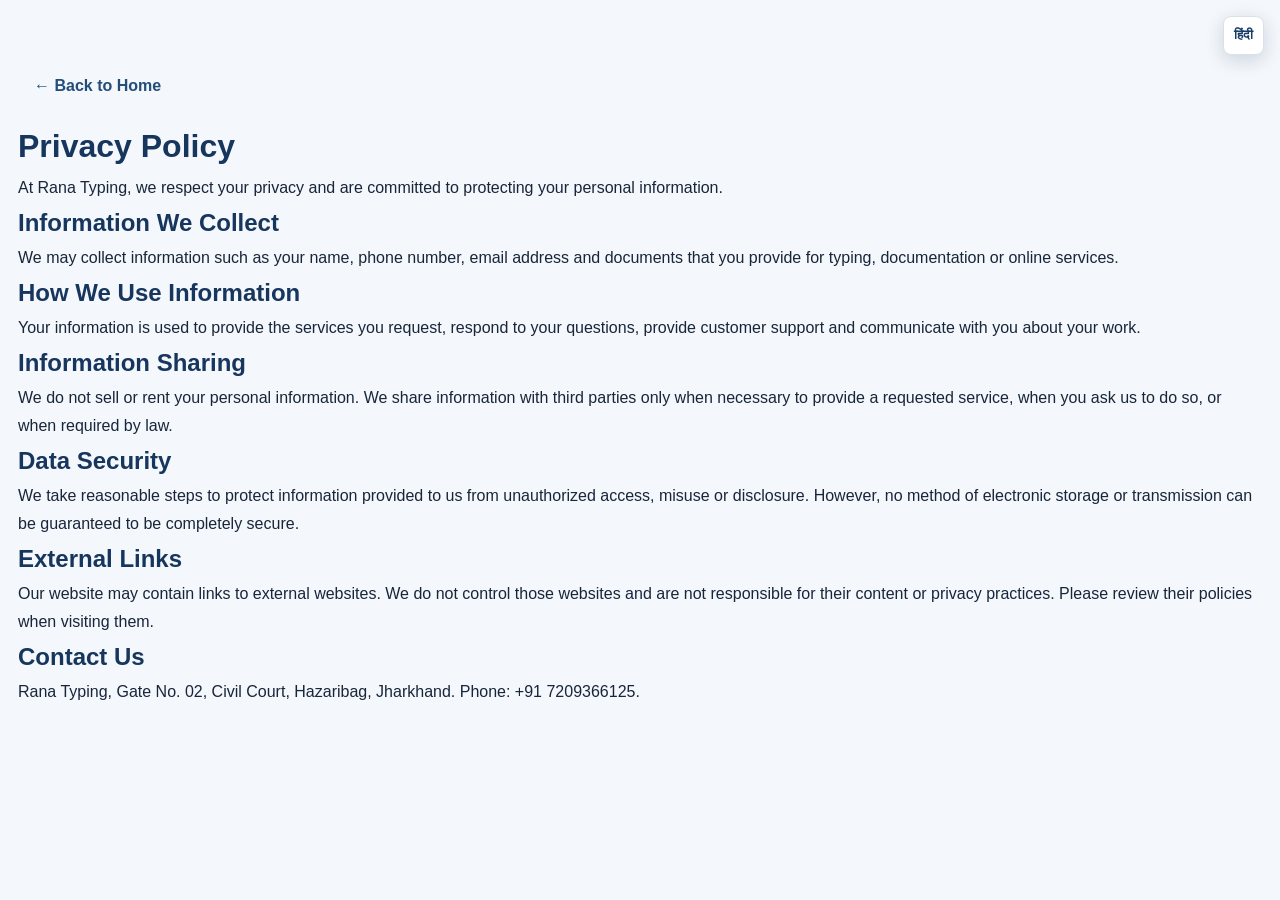
<file: privacy-policy.html>
<!DOCTYPE html>
<html lang="en">
<head>
  <meta charset="UTF-8">
  <meta name="viewport" content="width=device-width, initial-scale=1.0">
  <meta name="description" content="Privacy Policy for Rana Typing digital documentation and online services.">
  <link rel="stylesheet" href="styles.css">
  <title>Privacy Policy - Rana Typing</title>
</head>
<body>
  <p class="secondary-page-back"><a href="index.html" data-en="← Back to Home" data-hi="← होम पर वापस जाएँ">← Back to Home</a></p>
  <main class="policy-content">
    <h1 data-en="Privacy Policy" data-hi="गोपनीयता नीति">Privacy Policy</h1>
    <p data-en="At Rana Typing, we respect your privacy and are committed to protecting your personal information." data-hi="Rana Typing में हम आपकी गोपनीयता का सम्मान करते हैं और आपकी व्यक्तिगत जानकारी की सुरक्षा के लिए प्रतिबद्ध हैं।">At Rana Typing, we respect your privacy and are committed to protecting your personal information.</p>
    <h2 data-en="Information We Collect" data-hi="हम कौन-सी जानकारी एकत्र करते हैं">Information We Collect</h2>
    <p data-en="We may collect information such as your name, phone number, email address and documents that you provide for typing, documentation or online services." data-hi="टाइपिंग, दस्तावेज़ीकरण या ऑनलाइन सेवाओं के लिए आपके द्वारा दी गई जानकारी, जैसे नाम, फ़ोन नंबर, ईमेल पता और दस्तावेज़, हम एकत्र कर सकते हैं।">We may collect information such as your name, phone number, email address and documents that you provide for typing, documentation or online services.</p>
    <h2 data-en="How We Use Information" data-hi="हम जानकारी का उपयोग कैसे करते हैं">How We Use Information</h2>
    <p data-en="Your information is used to provide the services you request, respond to your questions, provide customer support and communicate with you about your work." data-hi="आपकी जानकारी का उपयोग आपके अनुरोध पर सेवाएँ देने, आपके प्रश्नों का उत्तर देने, ग्राहक सहायता प्रदान करने और आपके काम के संबंध में संपर्क करने के लिए किया जाता है।">Your information is used to provide the services you request, respond to your questions, provide customer support and communicate with you about your work.</p>
    <h2 data-en="Information Sharing" data-hi="जानकारी साझा करना">Information Sharing</h2>
    <p data-en="We do not sell or rent your personal information. We share information with third parties only when necessary to provide a requested service, when you ask us to do so, or when required by law." data-hi="हम आपकी व्यक्तिगत जानकारी बेचते या किराये पर नहीं देते। जानकारी केवल अनुरोधित सेवा देने के लिए आवश्यक होने पर, आपके कहने पर या कानून द्वारा आवश्यक होने पर ही तीसरे पक्ष के साथ साझा की जाती है।">We do not sell or rent your personal information. We share information with third parties only when necessary to provide a requested service, when you ask us to do so, or when required by law.</p>
    <h2 data-en="Data Security" data-hi="डेटा सुरक्षा">Data Security</h2>
    <p data-en="We take reasonable steps to protect information provided to us from unauthorized access, misuse or disclosure. However, no method of electronic storage or transmission can be guaranteed to be completely secure." data-hi="हम आपको दी गई जानकारी को अनधिकृत पहुँच, दुरुपयोग या खुलासे से बचाने के लिए उचित कदम उठाते हैं। हालाँकि, इलेक्ट्रॉनिक भंडारण या संचार का कोई भी तरीका पूरी तरह सुरक्षित होने की गारंटी नहीं देता।">We take reasonable steps to protect information provided to us from unauthorized access, misuse or disclosure. However, no method of electronic storage or transmission can be guaranteed to be completely secure.</p>
    <h2 data-en="External Links" data-hi="बाहरी लिंक">External Links</h2>
    <p data-en="Our website may contain links to external websites. We do not control those websites and are not responsible for their content or privacy practices. Please review their policies when visiting them." data-hi="हमारी वेबसाइट पर बाहरी वेबसाइटों के लिंक हो सकते हैं। उन वेबसाइटों पर हमारा नियंत्रण नहीं है और उनकी सामग्री या गोपनीयता नीतियों के लिए हम ज़िम्मेदार नहीं हैं। उन वेबसाइटों पर जाने पर उनकी नीतियाँ पढ़ें।">Our website may contain links to external websites. We do not control those websites and are not responsible for their content or privacy practices. Please review their policies when visiting them.</p>
    <h2 data-en="Contact Us" data-hi="हमसे संपर्क करें">Contact Us</h2>
    <p data-en="Rana Typing, Gate No. 02, Civil Court, Hazaribag, Jharkhand. Phone: +91 7209366125." data-hi="Rana Typing, गेट नंबर 02, सिविल कोर्ट, हजारीबाग, झारखंड। फ़ोन: +91 7209366125।">Rana Typing, Gate No. 02, Civil Court, Hazaribag, Jharkhand. Phone: +91 7209366125.</p>
  </main>
  <script src="translations.js?v=20261016b"></script>
</body>
</html>
</file>
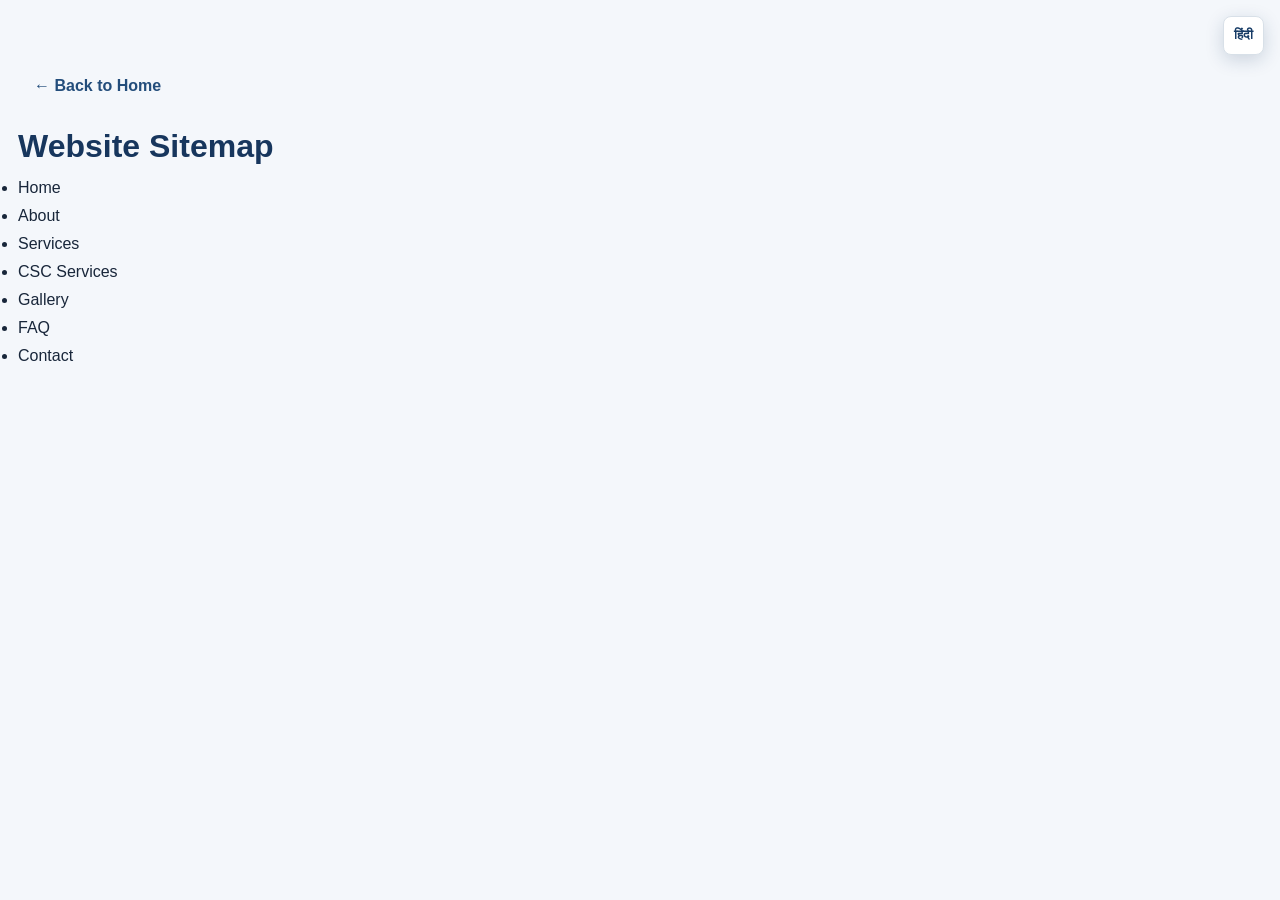
<file: sitemap.html>
<!DOCTYPE html>
<html lang="en">
<head>
<meta charset="UTF-8">
<meta name="viewport" content="width=device-width, initial-scale=1.0">
<link rel="stylesheet" href="styles.css">
  <title>Site Map - Rana Typing</title>
</head>
<body>
<p class="secondary-page-back"><a href="index.html">← Back to Home</a></p>

<h1>Website Sitemap</h1>

<ul>
  <li><a href="index.html#home">Home</a></li>
  <li><a href="index.html#about">About</a></li>
  <li><a href="index.html#services">Services</a></li>
  <li><a href="index.html#csc-services">CSC Services</a></li>
  <li><a href="index.html#gallery">Gallery</a></li>
  <li><a href="index.html#faq">FAQ</a></li>
  <li><a href="index.html#contact">Contact</a></li>
</ul>

<script src="translations.js?v=20261016b"></script>
</body>
</html>
</file>
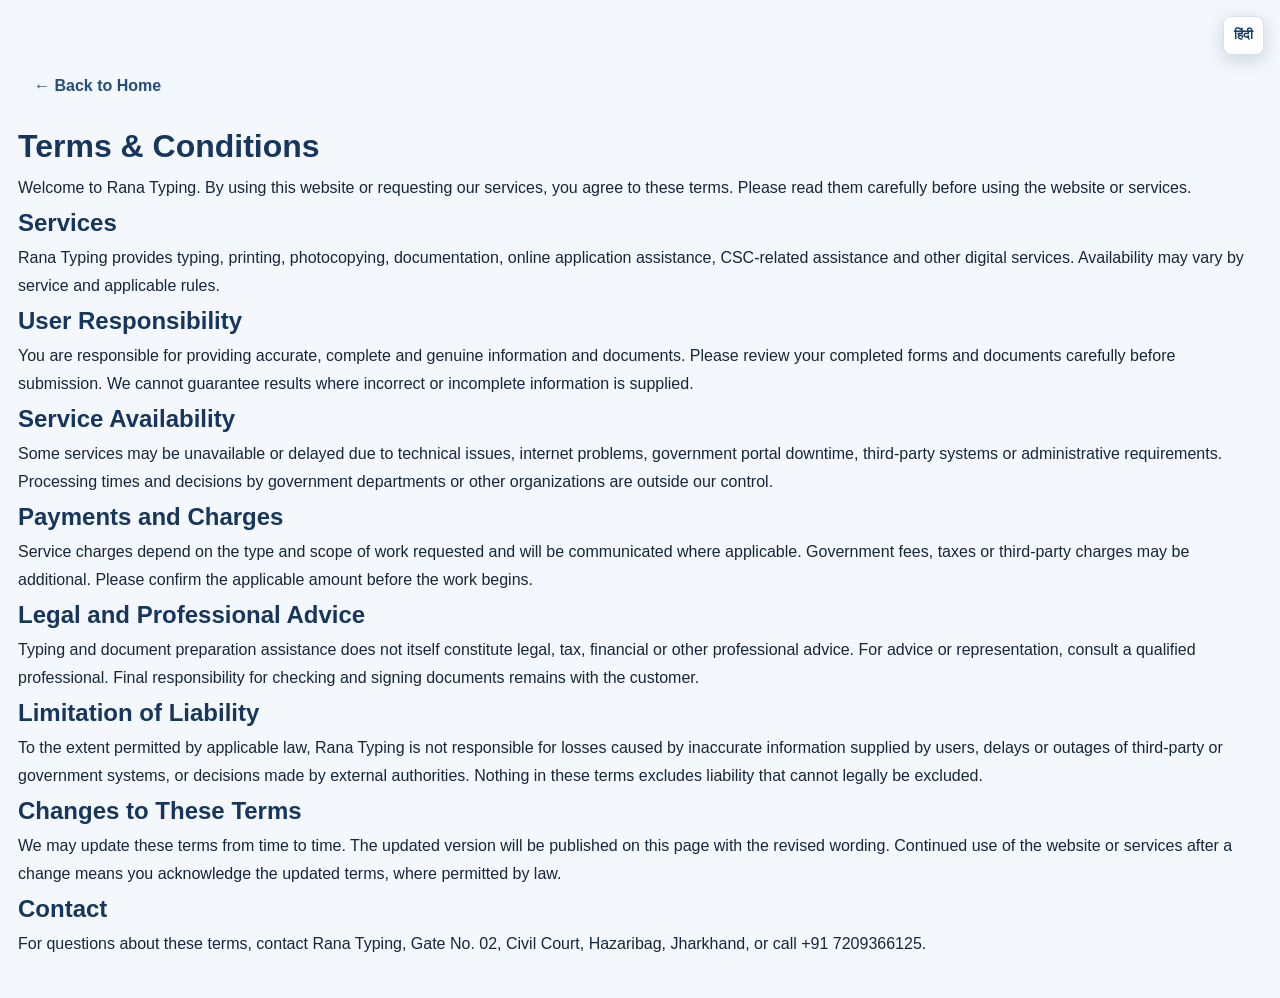
<file: terms.html>
<!DOCTYPE html>
<html lang="en">
<head>
  <meta charset="UTF-8">
  <meta name="viewport" content="width=device-width, initial-scale=1.0">
  <meta name="description" content="Terms and Conditions for Rana Typing website and services.">
  <link rel="stylesheet" href="styles.css">
  <title>Terms &amp; Conditions - Rana Typing</title>
</head>
<body>
  <p class="secondary-page-back"><a href="index.html" data-en="← Back to Home" data-hi="← होम पर वापस जाएँ">← Back to Home</a></p>
  <main class="policy-content">
    <h1 data-en="Terms & Conditions" data-hi="नियम और शर्तें">Terms &amp; Conditions</h1>
    <p data-en="Welcome to Rana Typing. By using this website or requesting our services, you agree to these terms. Please read them carefully before using the website or services." data-hi="Rana Typing में आपका स्वागत है। इस वेबसाइट का उपयोग करके या हमारी सेवाएँ लेने का अनुरोध करके आप इन शर्तों से सहमत होते हैं। वेबसाइट या सेवाओं का उपयोग करने से पहले कृपया इन्हें ध्यान से पढ़ें।">Welcome to Rana Typing. By using this website or requesting our services, you agree to these terms. Please read them carefully before using the website or services.</p>
    <h2 data-en="Services" data-hi="सेवाएँ">Services</h2>
    <p data-en="Rana Typing provides typing, printing, photocopying, documentation, online application assistance, CSC-related assistance and other digital services. Availability may vary by service and applicable rules." data-hi="Rana Typing टाइपिंग, प्रिंटिंग, फोटोकॉपी, दस्तावेज़ीकरण, ऑनलाइन आवेदन सहायता, CSC-संबंधित सहायता और अन्य डिजिटल सेवाएँ प्रदान करता है। सेवाओं की उपलब्धता संबंधित सेवा और लागू नियमों के अनुसार अलग-अलग हो सकती है।">Rana Typing provides typing, printing, photocopying, documentation, online application assistance, CSC-related assistance and other digital services. Availability may vary by service and applicable rules.</p>
    <h2 data-en="User Responsibility" data-hi="उपयोगकर्ता की ज़िम्मेदारी">User Responsibility</h2>
    <p data-en="You are responsible for providing accurate, complete and genuine information and documents. Please review your completed forms and documents carefully before submission. We cannot guarantee results where incorrect or incomplete information is supplied." data-hi="सही, पूर्ण और वास्तविक जानकारी तथा दस्तावेज़ देना आपकी ज़िम्मेदारी है। जमा करने से पहले तैयार फॉर्म और दस्तावेज़ों को ध्यान से जाँचें। गलत या अधूरी जानकारी दिए जाने पर परिणाम की गारंटी हम नहीं दे सकते।">You are responsible for providing accurate, complete and genuine information and documents. Please review your completed forms and documents carefully before submission. We cannot guarantee results where incorrect or incomplete information is supplied.</p>
    <h2 data-en="Service Availability" data-hi="सेवाओं की उपलब्धता">Service Availability</h2>
    <p data-en="Some services may be unavailable or delayed due to technical issues, internet problems, government portal downtime, third-party systems or administrative requirements. Processing times and decisions by government departments or other organizations are outside our control." data-hi="तकनीकी समस्या, इंटरनेट की दिक्कत, सरकारी पोर्टल बंद होने, तीसरे पक्ष के सिस्टम या प्रशासनिक आवश्यकताओं के कारण कुछ सेवाएँ अनुपलब्ध या विलंबित हो सकती हैं। सरकारी विभागों या अन्य संस्थाओं द्वारा लिए गए निर्णय और उनकी प्रक्रिया का समय हमारे नियंत्रण में नहीं है।">Some services may be unavailable or delayed due to technical issues, internet problems, government portal downtime, third-party systems or administrative requirements. Processing times and decisions by government departments or other organizations are outside our control.</p>
    <h2 data-en="Payments and Charges" data-hi="भुगतान और शुल्क">Payments and Charges</h2>
    <p data-en="Service charges depend on the type and scope of work requested and will be communicated where applicable. Government fees, taxes or third-party charges may be additional. Please confirm the applicable amount before the work begins." data-hi="सेवा शुल्क अनुरोधित कार्य के प्रकार और दायरे पर निर्भर करेगा और जहाँ लागू हो, आपको बताया जाएगा। सरकारी शुल्क, कर या तीसरे पक्ष के शुल्क अलग से लग सकते हैं। काम शुरू होने से पहले लागू राशि की पुष्टि कर लें।">Service charges depend on the type and scope of work requested and will be communicated where applicable. Government fees, taxes or third-party charges may be additional. Please confirm the applicable amount before the work begins.</p>
    <h2 data-en="Legal and Professional Advice" data-hi="कानूनी और पेशेवर सलाह">Legal and Professional Advice</h2>
    <p data-en="Typing and document preparation assistance does not itself constitute legal, tax, financial or other professional advice. For advice or representation, consult a qualified professional. Final responsibility for checking and signing documents remains with the customer." data-hi="टाइपिंग और दस्तावेज़ तैयार करने की सहायता अपने आप में कानूनी, कर, वित्तीय या अन्य पेशेवर सलाह नहीं है। सलाह या प्रतिनिधित्व के लिए योग्य पेशेवर से संपर्क करें। दस्तावेज़ों की अंतिम जाँच और हस्ताक्षर की ज़िम्मेदारी ग्राहक की रहेगी।">Typing and document preparation assistance does not itself constitute legal, tax, financial or other professional advice. For advice or representation, consult a qualified professional. Final responsibility for checking and signing documents remains with the customer.</p>
    <h2 data-en="Limitation of Liability" data-hi="दायित्व की सीमा">Limitation of Liability</h2>
    <p data-en="To the extent permitted by applicable law, Rana Typing is not responsible for losses caused by inaccurate information supplied by users, delays or outages of third-party or government systems, or decisions made by external authorities. Nothing in these terms excludes liability that cannot legally be excluded." data-hi="लागू कानून की अनुमति की सीमा तक, उपयोगकर्ताओं द्वारा दी गई गलत जानकारी, तीसरे पक्ष या सरकारी सिस्टम में देरी/बाधा, अथवा बाहरी प्राधिकरणों के निर्णयों से हुए नुकसान के लिए Rana Typing ज़िम्मेदार नहीं है। इन शर्तों से ऐसी कोई ज़िम्मेदारी समाप्त नहीं होती जिसे कानूनन समाप्त नहीं किया जा सकता।">To the extent permitted by applicable law, Rana Typing is not responsible for losses caused by inaccurate information supplied by users, delays or outages of third-party or government systems, or decisions made by external authorities. Nothing in these terms excludes liability that cannot legally be excluded.</p>
    <h2 data-en="Changes to These Terms" data-hi="इन शर्तों में बदलाव">Changes to These Terms</h2>
    <p data-en="We may update these terms from time to time. The updated version will be published on this page with the revised wording. Continued use of the website or services after a change means you acknowledge the updated terms, where permitted by law." data-hi="हम समय-समय पर इन शर्तों को अपडेट कर सकते हैं। संशोधित शर्तें इसी पेज पर प्रकाशित की जाएँगी। बदलाव के बाद वेबसाइट या सेवाओं का उपयोग जारी रखने का अर्थ है कि जहाँ कानून अनुमति देता है, वहाँ आप अपडेट की गई शर्तों को स्वीकार करते हैं।">We may update these terms from time to time. The updated version will be published on this page with the revised wording. Continued use of the website or services after a change means you acknowledge the updated terms, where permitted by law.</p>
    <h2 data-en="Contact" data-hi="संपर्क">Contact</h2>
    <p data-en="For questions about these terms, contact Rana Typing, Gate No. 02, Civil Court, Hazaribag, Jharkhand, or call +91 7209366125." data-hi="इन शर्तों के बारे में प्रश्नों के लिए Rana Typing, गेट नंबर 02, सिविल कोर्ट, हजारीबाग, झारखंड पर संपर्क करें या +91 7209366125 पर कॉल करें।">For questions about these terms, contact Rana Typing, Gate No. 02, Civil Court, Hazaribag, Jharkhand, or call +91 7209366125.</p>
  </main>
  <script src="translations.js?v=20261016b"></script>
</body>
</html>
</file>
<file: styles.css>
/* =====================================================
   RANA TYPING
   Main Stylesheet
   ===================================================== */

:root {

  --bg: #f7f8f4;
  --surface: #ffffff;
  --surface-soft: #eef1e9;

  --text: #172018;
  --text-soft: #667066;

  --primary: #173d2b;
  --primary-light: #2f684b;

  --accent: #d7a84f;
  --accent-light: #f2dfb5;

  --border: #dfe4dc;

  --radius-sm: 12px;
  --radius: 20px;
  --radius-lg: 32px;

  --shadow: 0 20px 60px rgba(24, 45, 31, 0.10);

  --container: 1180px;

  --transition: 250ms ease;
}


/* =====================================================
   RESET
   ===================================================== */

* {
  margin: 0;
  padding: 0;
  box-sizing: border-box;
}

html {
  scroll-behavior: smooth;
}

body {
  font-family: "Inter", sans-serif;
  background: var(--bg);
  color: var(--text);
  line-height: 1.6;
  overflow-x: hidden;
}

img {
  max-width: 100%;
  display: block;
}

a {
  color: inherit;
  text-decoration: none;
}

button {
  font: inherit;
}

.container {
  width: min(92%, var(--container));
  margin-inline: auto;
}


/* =====================================================
   HEADER
   ===================================================== */

.site-header {
  position: sticky;
  top: 0;
  z-index: 1000;

  background: rgba(247, 248, 244, 0.92);

  backdrop-filter: blur(18px);
  -webkit-backdrop-filter: blur(18px);

  border-bottom: 1px solid rgba(223, 228, 220, 0.7);
}

.nav-container {
  min-height: 78px;

  display: flex;
  align-items: center;
  justify-content: space-between;

  gap: 30px;
}

.brand {
  display: inline-flex;
  align-items: center;
  gap: 11px;
  flex-shrink: 0;
}

.brand-mark {
  width: 42px;
  height: 42px;

  display: grid;
  place-items: center;

  border-radius: 13px;

  background: var(--primary);
  color: white;

  font-family: "Manrope", sans-serif;
  font-size: 24px;
  font-weight: 800;

  box-shadow: 0 8px 20px rgba(23, 61, 43, 0.2);
}

.brand-text {
  display: flex;
  flex-direction: column;

  line-height: 1;
}

.brand-text strong {
  font-family: "Manrope", sans-serif;
  font-size: 17px;
  letter-spacing: 0.08em;
}

.brand-text small {
  margin-top: 4px;

  color: var(--text-soft);

  font-size: 9px;
  font-weight: 700;
  letter-spacing: 0.22em;
}

.main-nav {
  display: flex;
  align-items: center;
  gap: 27px;
}

.main-nav a {
  position: relative;

  color: #485249;

  font-size: 13px;
  font-weight: 600;

  transition: var(--transition);
}

.main-nav a:hover {
  color: var(--primary);
}

.main-nav a::after {
  content: "";

  position: absolute;
  left: 0;
  bottom: -7px;

  width: 0;
  height: 2px;

  background: var(--accent);

  transition: var(--transition);
}

.main-nav a:hover::after {
  width: 100%;
}

.nav-button {
  padding: 11px 19px;

  border-radius: 100px;

  background: var(--primary);
  color: white;

  font-size: 13px;
  font-weight: 700;

  transition: var(--transition);
}

.nav-button:hover {
  transform: translateY(-2px);
  background: var(--primary-light);
}

.menu-toggle {
  display: none;

  border: 0;
  background: transparent;

  width: 42px;
  height: 42px;

  cursor: pointer;
}

.menu-toggle span {
  display: block;

  width: 24px;
  height: 2px;

  margin: 5px auto;

  background: var(--primary);

  transition: var(--transition);
}


/* =====================================================
   HERO
   ===================================================== */

.hero {
  position: relative;
  overflow: hidden;

  padding: 100px 0 110px;
}

.hero-background {
  position: absolute;
  inset: 0;

  background:
    radial-gradient(
      circle at 80% 30%,
      rgba(215, 168, 79, 0.14),
      transparent 30%
    ),
    radial-gradient(
      circle at 20% 80%,
      rgba(47, 104, 75, 0.10),
      transparent 30%
    );

  pointer-events: none;
}

.hero-grid {
  position: relative;
  z-index: 1;

  display: grid;
  grid-template-columns: 1.1fr 0.9fr;

  gap: 80px;

  align-items: center;
}

.eyebrow {
  display: inline-flex;
  align-items: center;
  gap: 9px;

  padding: 7px 12px;

  border: 1px solid var(--border);
  border-radius: 100px;

  background: rgba(255,255,255,0.7);

  color: var(--primary);

  font-size: 11px;
  font-weight: 700;
  letter-spacing: 0.08em;
  text-transform: uppercase;
}

.eyebrow-dot {
  width: 7px;
  height: 7px;

  border-radius: 50%;

  background: var(--accent);
}

.hero h1 {
  max-width: 720px;

  margin-top: 25px;

  font-family: "Manrope", sans-serif;
  font-size: clamp(45px, 6vw, 76px);

  line-height: 1.02;
  letter-spacing: -0.055em;
}

.hero h1 span {
  display: block;
  color: var(--primary);
}

.hero-description {
  max-width: 620px;

  margin-top: 28px;

  color: var(--text-soft);

  font-size: 17px;
  line-height: 1.8;
}

.hero-actions {
  display: flex;
  flex-wrap: wrap;

  gap: 12px;

  margin-top: 35px;
}

.btn {
  display: inline-flex;
  align-items: center;
  justify-content: center;
  gap: 12px;

  min-height: 52px;

  padding: 0 22px;

  border-radius: 100px;

  font-size: 14px;
  font-weight: 700;

  transition: var(--transition);
}

.btn-primary {
  background: var(--primary);
  color: white;
}

.btn-primary:hover {
  transform: translateY(-3px);
  box-shadow: 0 14px 30px rgba(23, 61, 43, 0.2);
}

.btn-secondary {
  border: 1px solid var(--border);
  background: white;
}

.btn-secondary:hover {
  border-color: var(--primary);
  color: var(--primary);
}

.hero-trust {
  display: flex;
  flex-wrap: wrap;

  gap: 35px;

  margin-top: 55px;
}

.trust-item {
  display: flex;
  flex-direction: column;
}

.trust-item strong {
  font-family: "Manrope", sans-serif;
  color: var(--primary);
  font-size: 16px;
}

.trust-item span {
  margin-top: 3px;

  color: var(--text-soft);

  font-size: 11px;
}


/* HERO CARD */

.hero-card-wrap {
  position: relative;

  min-height: 520px;

  display: flex;
  align-items: center;
  justify-content: center;
}

.hero-card {
  position: relative;

  width: min(100%, 430px);
  min-height: 500px;

  padding: 30px;

  border-radius: 35px;

  overflow: hidden;

  background:
    linear-gradient(
      145deg,
      #1b4933,
      #0e2c1e
    );

  color: white;

  box-shadow: 0 35px 80px rgba(23, 61, 43, 0.25);
}

.hero-orb-mark {
  position: absolute;
  z-index: 1;
  top: -20px;
  right: -20px;
  width: 140px;
  height: 140px;
  display: grid;
  place-items: center;
  color: #e8b74e;
  font-family: "Manrope", sans-serif;
  font-size: 116px;
  font-weight: 900;
  line-height: 1;
  text-shadow:
    0 0 12px rgba(238, 185, 74, 0.88),
    0 0 30px rgba(238, 185, 74, 0.62),
    0 0 58px rgba(255, 70, 79, 0.36);
  animation: heroOrbHeartbeat 1.45s ease-in-out infinite;
  transition: none;
  pointer-events: none;
  user-select: none;
}

@keyframes heroOrbHeartbeat {
  0%, 100% {
    color: #e8b74e;
    text-shadow:
      0 0 12px rgba(238, 185, 74, 0.84),
      0 0 28px rgba(238, 185, 74, 0.56),
      0 0 48px rgba(255, 70, 79, 0.28);
    scale: 1;
  }
  42% {
    color: #ff5964;
    text-shadow:
      0 0 15px rgba(255, 89, 100, 0.95),
      0 0 34px rgba(255, 89, 100, 0.78),
      0 0 62px rgba(232, 183, 78, 0.42);
    scale: 1.12;
  }
  58% {
    color: #f2c35d;
    scale: 1.04;
  }
}

@media (prefers-reduced-motion: reduce) {
  .hero-orb-mark {
    animation: none;
    transition: none;
  }
}

.hero-card::before {
  content: "";

  position: absolute;

  width: 300px;
  height: 300px;

  top: -100px;
  right: -100px;

  border-radius: 50%;

  background: rgba(215, 168, 79, 0.15);
}

.hero-card::after {
  content: "R";

  position: absolute;

  right: -30px;
  bottom: -90px;

  font-family: "Manrope", sans-serif;
  font-size: 300px;
  font-weight: 800;

  line-height: 1;

  color: rgba(255,255,255,0.035);
}

.card-top {
  position: relative;
  z-index: 2;

  display: flex;
  align-items: center;
  gap: 10px;

  font-size: 12px;
  font-weight: 800;
  letter-spacing: 0.12em;
}

.mini-logo {
  width: 35px;
  height: 35px;

  display: grid;
  place-items: center;

  border-radius: 10px;

  background: var(--accent);
  color: var(--primary);

  font-family: "Manrope", sans-serif;
  font-weight: 800;
}

.hero-card-main {
  position: relative;
  z-index: 2;

  margin-top: 95px;
}

.small-label {
  color: var(--accent);

  font-size: 10px;
  font-weight: 800;
  letter-spacing: 0.2em;
}

.hero-card h2 {
  margin-top: 15px;

  font-family: "Manrope", sans-serif;

  font-size: 60px;
  line-height: 0.95;
  letter-spacing: -0.05em;
}

.hero-card h2 em {
  color: var(--accent);
  font-style: normal;
}

.hero-card-main p {
  max-width: 280px;

  margin-top: 25px;

  color: rgba(255,255,255,0.68);

  font-size: 13px;
  line-height: 1.7;
}

.card-location {
  position: absolute;
  z-index: 2;

  left: 30px;
  bottom: 30px;

  color: rgba(255,255,255,0.8);

  font-size: 11px;
  line-height: 1.7;
}

.card-location span {
  color: var(--accent);
  margin-right: 5px;
}

.floating-badge {
  position: absolute;

  right: -5px;
  bottom: 45px;

  display: flex;
  align-items: center;
  gap: 8px;

  padding: 11px 16px;

  border: 1px solid var(--border);
  border-radius: 100px;

  background: white;

  color: var(--primary);

  box-shadow: var(--shadow);

  font-size: 12px;
  font-weight: 700;
}

.floating-badge span {
  width: 20px;
  height: 20px;

  display: grid;
  place-items: center;

  border-radius: 50%;

  background: var(--accent-light);
}


/* =====================================================
   QUICK STRIP
   ===================================================== */

.quick-strip {
  border-block: 1px solid var(--border);
  background: white;
}

.quick-grid {
  display: grid;
  grid-template-columns: repeat(4, 1fr);
}

.quick-grid > div {
  display: grid;
  grid-template-columns: 40px 1fr;

  align-items: center;

  padding: 25px;

  border-right: 1px solid var(--border);
}

.quick-grid > div:last-child {
  border-right: 0;
}

.quick-icon {
  grid-row: span 2;

  color: var(--primary);
  font-size: 23px;
}

.quick-grid strong {
  font-size: 13px;
}

.quick-grid small {
  color: var(--text-soft);
  font-size: 10px;
}


/* =====================================================
   GENERAL SECTIONS
   ===================================================== */

.section {
  padding: 120px 0;
}

.section-label {
  display: inline-block;

  color: var(--primary);

  font-size: 10px;
  font-weight: 800;
  letter-spacing: 0.18em;
}

.section-heading h2,
.center-heading h2 {
  margin-top: 15px;

  font-family: "Manrope", sans-serif;

  font-size: clamp(35px, 4.2vw, 55px);

  line-height: 1.05;
  letter-spacing: -0.045em;
}

.section-heading h2 span,
.center-heading h2 span {
  color: var(--primary);
}

.center-heading {
  max-width: 720px;
  margin: 0 auto 65px;

  text-align: center;
}

.center-heading p {
  max-width: 600px;

  margin: 20px auto 0;

  color: var(--text-soft);
}


/* =====================================================
   ABOUT
   ===================================================== */

.about-section {
  background: white;
}

.two-column {
  display: grid;
  grid-template-columns: 0.8fr 1.2fr;

  gap: 100px;

  align-items: start;
}

.about-copy {
  max-width: 650px;
}

.about-copy p {
  color: var(--text-soft);
  margin-bottom: 18px;
}

.about-copy .large-text {
  color: var(--text);
  font-size: 21px;
  line-height: 1.6;
}

.text-link {
  display: inline-flex;
  align-items: center;
  gap: 10px;

  margin-top: 18px;

  color: var(--primary);

  font-size: 13px;
  font-weight: 800;
}

.text-link span {
  transition: var(--transition);
}

.text-link:hover span {
  transform: translateX(5px);
}


/* =====================================================
   SERVICES
   ===================================================== */

.services-section {
  background: var(--bg);
}

.services-grid {
  display: grid;
  grid-template-columns: repeat(4, 1fr);

  gap: 16px;
}

.service-card {
  position: relative;

  min-height: 280px;

  padding: 28px;

  border: 1px solid var(--border);
  border-radius: var(--radius);

  background: white;

  overflow: hidden;

  transition: var(--transition);
}

.service-card:hover {
  transform: translateY(-7px);

  border-color: rgba(47, 104, 75, 0.3);

  box-shadow: var(--shadow);
}

.service-number {
  position: absolute;

  top: 20px;
  right: 22px;

  color: #c6cdc5;

  font-size: 10px;
  font-weight: 800;
}

.service-icon {
  width: 48px;
  height: 48px;

  display: grid;
  place-items: center;

  margin-bottom: 35px;

  border-radius: 14px;

  background: var(--surface-soft);
  color: var(--primary);

  font-size: 21px;
}

.service-card h3 {
  font-family: "Manrope", sans-serif;

  font-size: 18px;
  line-height: 1.2;
}

.service-card p {
  margin-top: 12px;

  color: var(--text-soft);

  font-size: 12px;
  line-height: 1.7;
}

.service-arrow {
  position: absolute;

  right: 24px;
  bottom: 22px;

  color: var(--primary);

  font-size: 20px;

  transition: var(--transition);
}

.service-card:hover .service-arrow {
  transform: translate(4px, -4px);
}


/* =====================================================
   PROCESS
   ===================================================== */

.process-section {
  background: white;
}

.process-grid {
  display: grid;
  grid-template-columns: 1fr 70px 1fr 70px 1fr;

  align-items: start;

  max-width: 1000px;
  margin: auto;
}

.process-step {
  text-align: center;
}

.process-circle {
  width: 70px;
  height: 70px;

  display: grid;
  place-items: center;

  margin: 0 auto 25px;

  border-radius: 50%;

  background: var(--primary);
  color: white;

  font-family: "Manrope", sans-serif;
  font-weight: 800;

  box-shadow: 0 12px 25px rgba(23, 61, 43, 0.18);
}

.process-step h3 {
  font-size: 16px;
}

.process-step p {
  margin-top: 10px;

  color: var(--text-soft);

  font-size: 12px;
}

.process-line {
  height: 1px;

  margin-top: 35px;

  background: var(--border);
}


/* =====================================================
   HIGHLIGHT
   ===================================================== */

.highlight-section {
  padding: 0 0 120px;

  background: white;
}

.highlight-box {
  display: flex;
  align-items: center;
  justify-content: space-between;

  gap: 30px;

  padding: 55px 65px;

  border-radius: var(--radius-lg);

  background: var(--primary);
  color: white;

  overflow: hidden;
}

.highlight-box h2 {
  max-width: 700px;

  margin-top: 10px;

  font-family: "Manrope", sans-serif;

  font-size: clamp(32px, 4vw, 50px);
  line-height: 1.05;
  letter-spacing: -0.04em;
}

.highlight-box h2 span {
  color: var(--accent);
}

.highlight-box .section-label {
  color: var(--accent);
}

.btn-light {
  flex-shrink: 0;

  background: white;
  color: var(--primary);
}

.btn-light:hover {
  transform: translateY(-3px);
}


/* =========================================
   PREMIUM RANA TYPING GALLERY
========================================= */

.premium-gallery {
  position: relative;
  width: 100%;
  height: 620px;
  overflow: hidden;
  border-radius: 30px;
  background: #111;
  isolation: isolate;
  box-shadow: 0 30px 80px rgba(0, 0, 0, 0.18);
}


/* Slide */

.premium-slide {
  position: absolute;
  inset: 0;
  opacity: 0;
  visibility: hidden;
  transform: translateX(60px);
  transition:
    opacity 1.2s ease,
    transform 1.2s ease,
    visibility 1.2s ease;

  z-index: 1;
}


/* Active slide */

.premium-slide.active {
  opacity: 1;
  visibility: visible;
  transform: translateX(0);
  z-index: 2;
}


/* Image */

.premium-slide img {
  width: 100%;
  height: 100%;
  object-fit: contain;
  display: block;
  background: #111;

  transform: scale(1);
  transition: transform 6s ease;
}


/* Slow cinematic zoom */

.premium-slide.active img {
  transform: scale(1);
}


/* Dark overlay */

.premium-slide::before {
  content: "";
  position: absolute;
  inset: 0;

  background:
    linear-gradient(
      90deg,
      rgba(0, 0, 0, 0.72) 0%,
      rgba(0, 0, 0, 0.38) 45%,
      rgba(0, 0, 0, 0.05) 100%
    );

  z-index: 2;
}


/* Bottom gradient */

.premium-slide::after {
  content: "";
  position: absolute;
  left: 0;
  right: 0;
  bottom: 0;
  height: 40%;

  background:
    linear-gradient(
      to top,
      rgba(0,0,0,0.65),
      transparent
    );

  z-index: 2;
}


/* =========================================
   TEXT
========================================= */

.slide-content {
  position: absolute;
  left: 70px;
  bottom: 100px;

  max-width: 600px;

  color: white;

  z-index: 4;

  opacity: 0;
  transform: translateY(35px);

  transition:
    opacity 1s ease 0.35s,
    transform 1s ease 0.35s;
}


.premium-slide.active .slide-content {
  opacity: 1;
  transform: translateY(0);
}


.slide-content span {
  display: inline-block;

  font-size: 12px;
  font-weight: 700;
  letter-spacing: 3px;

  margin-bottom: 14px;

  opacity: 0.85;
}


.slide-content h3 {
  margin: 0 0 12px;

  font-size: clamp(28px, 4vw, 52px);

  line-height: 1.05;

  font-weight: 700;

  letter-spacing: -1px;
}


.slide-content p {
  margin: 0;

  font-size: 16px;

  opacity: 0.85;
}


/* =========================================
   ARROWS
========================================= */

.gallery-arrow {
  position: absolute;

  top: 50%;

  transform: translateY(-50%);

  width: 52px;
  height: 52px;

  border-radius: 50%;

  border: 1px solid rgba(255,255,255,0.35);

  background: rgba(0,0,0,0.25);

  color: white;

  font-size: 22px;

  cursor: pointer;

  z-index: 10;

  backdrop-filter: blur(10px);

  transition:
    background 0.3s ease,
    transform 0.3s ease;
}


.gallery-arrow:hover {
  background: rgba(255,255,255,0.2);

  transform:
    translateY(-50%)
    scale(1.08);
}


.gallery-prev {
  left: 25px;
}


.gallery-next {
  right: 25px;
}


/* =========================================
   DOTS
========================================= */

.premium-gallery-dots {
  position: absolute;

  bottom: 34px;
  right: 55px;

  display: flex;

  gap: 8px;

  z-index: 10;
}


.gallery-dot {
  width: 8px;
  height: 8px;

  padding: 0;

  border: none;

  border-radius: 50%;

  background: rgba(255,255,255,0.45);

  cursor: pointer;

  transition:
    width 0.35s ease,
    background 0.35s ease;
}


.gallery-dot.active {
  width: 30px;

  border-radius: 20px;

  background: white;
}


/* =========================================
   PROGRESS BAR
========================================= */

.gallery-progress {
  position: absolute;

  left: 0;
  right: 0;
  bottom: 0;

  height: 3px;

  background: rgba(255,255,255,0.18);

  z-index: 12;
}


.gallery-progress-bar {
  width: 0%;
  height: 100%;

  background: white;

  animation: galleryProgress 5s linear infinite;
}


@keyframes galleryProgress {

  from {
    width: 0%;
  }

  to {
    width: 100%;
  }

}


/* =========================================
   MOBILE
========================================= */

@media (max-width: 768px) {

  .premium-gallery {
    height: 480px;
    border-radius: 22px;
  }


  .slide-content {
    left: 28px;
    right: 28px;
    bottom: 80px;
  }


  .slide-content h3 {
    font-size: 30px;
  }


  .slide-content p {
    font-size: 14px;
  }


  .gallery-arrow {
    width: 42px;
    height: 42px;
    font-size: 18px;
  }


  .gallery-prev {
    left: 15px;
  }


  .gallery-next {
    right: 15px;
  }


  .premium-gallery-dots {
    left: 50%;
    right: auto;

    transform: translateX(-50%);

    bottom: 25px;
  }

}

/* =====================================================
   FAQ
   ===================================================== */

.faq-section {
  background: white;
}

.faq-layout {
  display: grid;
  grid-template-columns: 0.8fr 1.2fr;

  gap: 100px;
}

.faq-list {
  border-top: 1px solid var(--border);
}

.faq-item {
  border-bottom: 1px solid var(--border);
}

.faq-question {
  width: 100%;

  display: flex;
  align-items: center;
  justify-content: space-between;

  gap: 20px;

  padding: 22px 0;

  border: 0;

  background: transparent;

  text-align: left;

  color: var(--text);

  cursor: pointer;

  font-size: 14px;
  font-weight: 700;
}

.faq-plus {
  font-size: 22px;
  font-weight: 400;

  transition: var(--transition);
}

.faq-item.active .faq-plus {
  transform: rotate(45deg);
}

.faq-answer {
  display: grid;

  grid-template-rows: 0fr;

  transition: grid-template-rows 300ms ease;
}

.faq-answer p {
  overflow: hidden;

  color: var(--text-soft);

  font-size: 13px;

  padding: 0;
}

.faq-item.active .faq-answer {
  grid-template-rows: 1fr;
}

.faq-item.active .faq-answer p {
  padding-bottom: 22px;
}


/* =====================================================
   CONTACT
   ===================================================== */

.contact-section {
  padding: 110px 0;

  background: var(--surface-soft);
}

.contact-grid {
  display: grid;
  grid-template-columns: 1fr 0.8fr;

  gap: 90px;

  align-items: center;
}

.contact-content h2 {
  margin-top: 15px;

  font-family: "Manrope", sans-serif;

  font-size: clamp(40px, 5vw, 62px);

  line-height: 1;

  letter-spacing: -0.05em;
}

.contact-content h2 span {
  display: block;

  color: var(--primary);
}

.contact-content > p {
  max-width: 600px;

  margin-top: 25px;

  color: var(--text-soft);
}

.contact-details {
  margin-top: 40px;

  display: grid;

  gap: 22px;
}

.contact-detail {
  display: flex;
  align-items: flex-start;

  gap: 15px;
}

.contact-icon {
  width: 42px;
  height: 42px;

  display: grid;
  place-items: center;

  flex-shrink: 0;

  border-radius: 12px;

  background: white;

  color: var(--primary);
}

.contact-detail div {
  display: flex;
  flex-direction: column;
}

.contact-detail small {
  color: var(--text-soft);

  font-size: 9px;
  font-weight: 800;
  letter-spacing: 0.15em;
}

.contact-detail strong {
  margin-top: 3px;

  font-size: 13px;
  line-height: 1.6;
}

.contact-card {
  padding: 38px;

  border-radius: var(--radius-lg);

  background: var(--primary);
  color: white;

  box-shadow: 0 30px 60px rgba(23, 61, 43, 0.2);
}

.contact-card-top {
  display: flex;
  align-items: center;
  gap: 10px;

  font-size: 11px;
  font-weight: 800;
  letter-spacing: 0.12em;
}

.contact-card h3 {
  margin-top: 65px;

  font-family: "Manrope", sans-serif;

  font-size: 38px;
  line-height: 1;
}

.contact-card > p {
  margin-top: 15px;

  color: rgba(255,255,255,0.7);

  font-size: 13px;
}

.contact-button {
  width: 100%;

  display: flex;
  align-items: center;
  justify-content: space-between;

  margin-top: 25px;
  padding: 15px 18px;

  border-radius: 12px;

  background: white;
  color: var(--primary);

  font-size: 12px;
  font-weight: 800;

  transition: var(--transition);
}

.contact-button:hover {
  transform: translateY(-2px);
}

.whatsapp-button {
  background: var(--accent);
}


/* =====================================================
   FOOTER
   ===================================================== */

.footer {
  padding: 70px 0 25px;

  background: #102b1e;
  color: white;
}

.footer-grid {
  display: grid;

  grid-template-columns:
    repeat(auto-fit, minmax(180px, 1fr));

  gap: 30px;
}

.brand-footer .brand-text strong {
  color: white;
}

.footer-brand > p {
  max-width: 270px;

  margin-top: 20px;

  color: rgba(255,255,255,0.55);

  font-size: 12px;
}

.footer-links {
  display: flex;
  flex-direction: column;
  gap: 10px;
}

.footer-links strong {
  margin-bottom: 10px;

  color: var(--accent);

  font-size: 10px;
  letter-spacing: 0.12em;
  text-transform: uppercase;
}

.footer-links a,
.footer-links p {
  color: rgba(255,255,255,0.6);

  font-size: 12px;

  transition: var(--transition);
}

.footer-links a:hover {
  color: white;
}

.footer-bottom {
  display: flex;
  justify-content: space-between;

  gap: 20px;

  margin-top: 60px;
  padding-top: 20px;

  border-top: 1px solid rgba(255,255,255,0.1);

  color: rgba(255,255,255,0.45);

  font-size: 10px;
}

.footer-bottom a:hover {
  color: white;
}


/* =====================================================
   MOBILE CTA
   ===================================================== */

.mobile-cta {
  display: none;
}


/* =====================================================
   SCROLL REVEAL
   ===================================================== */

.reveal {
  opacity: 0;
  transform: translateY(25px);

  transition:
    opacity 700ms ease,
    transform 700ms ease;
}

.reveal.visible {
  opacity: 1;
  transform: translateY(0);
}


/* =====================================================
   RESPONSIVE
   ===================================================== */

@media (max-width: 1050px) {

  .main-nav {
    gap: 17px;
  }

  .hero-grid {
    gap: 45px;
  }

  .services-grid {
    grid-template-columns: repeat(2, 1fr);
  }

  .quick-grid {
    grid-template-columns: repeat(2, 1fr);
  }

  .quick-grid > div:nth-child(2) {
    border-right: 0;
  }

  .quick-grid > div:nth-child(-n+2) {
    border-bottom: 1px solid var(--border);
  }

  .footer-grid {
    grid-template-columns: repeat(2, 1fr);
  }
}


@media (max-width: 820px) {

  .site-header {
    position: sticky;
  }

  .menu-toggle {
    display: block;
    order: 3;
  }

  .nav-button {
    display: none;
  }

  .main-nav {
    position: absolute;

    top: 78px;
    left: 0;
    right: 0;

    display: flex;
    flex-direction: column;
    align-items: stretch;

    gap: 0;

    padding: 10px 4% 20px;

    background: rgba(247,248,244,0.98);

    border-bottom: 1px solid var(--border);

    opacity: 0;
    visibility: hidden;

    transform: translateY(-10px);

    transition: var(--transition);
  }

  .main-nav.open {
    opacity: 1;
    visibility: visible;
    transform: translateY(0);
  }

  .main-nav a {
    padding: 13px 0;

    border-bottom: 1px solid var(--border);
  }

  .hero {
    padding: 75px 0 80px;
  }

  .hero-grid {
    grid-template-columns: 1fr;
  }

  .hero-card-wrap {
    min-height: 450px;
  }

  .hero-card {
    min-height: 440px;
  }

  .hero-card-main {
    margin-top: 70px;
  }

  .two-column,
  .faq-layout,
  .contact-grid {
    grid-template-columns: 1fr;
    gap: 50px;
  }

  .process-grid {
    grid-template-columns: 1fr;
    gap: 35px;
  }

  .process-line {
    width: 1px;
    height: 35px;

    margin: -10px auto;
  }

  .highlight-box {
    align-items: flex-start;
    flex-direction: column;
  }

  .gallery-grid {
    grid-template-columns: 1fr 1fr;
    grid-template-rows: 220px 220px;
  }

  .gallery-large {
    grid-row: auto;
  }

}


@media (max-width: 560px) {

  .container {
    width: min(91%, 1180px);
  }

  .nav-container {
    min-height: 70px;
  }

  .main-nav {
    top: 70px;
  }

  .hero {
    padding: 55px 0 70px;
  }

  .hero h1 {
    font-size: 43px;
  }

  .hero-description {
    font-size: 14px;
  }

  .hero-actions {
    flex-direction: column;
  }

  .btn {
    width: 100%;
  }

  .hero-trust {
    gap: 20px;
    margin-top: 40px;
  }

  .hero-card-wrap {
    min-height: 400px;
  }

  .hero-card {
    min-height: 390px;
    padding: 25px;
  }

  .hero-card h2 {
    font-size: 50px;
  }

  .floating-badge {
    right: 0;
    bottom: 20px;
  }

  .quick-grid {
    grid-template-columns: 1fr;
  }

  .quick-grid > div {
    border-right: 0;
    border-bottom: 1px solid var(--border);
  }

  .quick-grid > div:last-child {
    border-bottom: 0;
  }

  .section {
    padding: 80px 0;
  }

  .section-heading h2,
  .center-heading h2 {
    font-size: 36px;
  }

  .services-grid {
    grid-template-columns: 1fr;
  }

  .service-card {
    min-height: 245px;
  }

  .highlight-section {
    padding-bottom: 80px;
  }

  .highlight-box {
    padding: 38px 28px;
  }

  .gallery-grid {
    grid-template-columns: 1fr;
    grid-template-rows: repeat(4, 220px);
  }

  .contact-section {
    padding: 80px 0;
  }

  .contact-card {
    padding: 30px;
  }

  .contact-card h3 {
    margin-top: 45px;
  }

  .footer-grid {
    grid-template-columns: 1fr 1fr;
  }

  .footer-bottom {
    flex-direction: column;
  }

  .mobile-cta {
    position: fixed;

    z-index: 1500;

    left: 10px;
    right: 10px;
    bottom: 10px;

    display: grid;
    grid-template-columns: 1fr 1fr;

    padding: 5px;

    border: 1px solid rgba(255,255,255,0.3);
    border-radius: 15px;

    background: rgba(16,43,30,0.96);

    box-shadow: 0 15px 40px rgba(0,0,0,0.18);

    backdrop-filter: blur(15px);
  }

  .mobile-cta a {
    display: flex;
    align-items: center;
    justify-content: center;
    gap: 8px;

    padding: 11px;

    border-radius: 10px;

    color: white;

    font-size: 11px;
    font-weight: 800;
  }

  .mobile-cta a:last-child {
    background: var(--accent);
    color: var(--primary);
  }

  .footer {
    padding-bottom: 100px;
  }

}
.gallery-item img {
  width: 100%;
  height: 100%;
  object-fit: cover;
  display: block;
  transition: transform 0.5s ease;
}

.gallery-item:hover img {
  transform: scale(1.05);
}

/* =========================================
   AVAILABLE CSC & DIGITAL SERVICES
========================================= */

.csc-section {
  background: #f7f7f8;
}


/* CSC ID */

.csc-id-box {
  display: inline-flex;

  align-items: center;
  gap: 14px;

  margin-top: 22px;
  padding: 12px 20px;

  border-radius: 14px;

  background: #111;
  color: white;

  box-shadow:
    0 12px 30px rgba(0,0,0,0.15);
}


.csc-id-box span {
  font-size: 11px;

  font-weight: 700;

  letter-spacing: 1.5px;

  opacity: 0.7;

  text-transform: uppercase;
}


.csc-id-box strong {
  font-size: 18px;

  letter-spacing: 1px;

  font-weight: 700;
}


/* CSC Grid */

.csc-services-grid {
  margin-top: 45px;
}


/* Service Card */

.csc-services-grid .service-card {
  transition:
    transform 0.35s ease,
    box-shadow 0.35s ease;
}


.csc-services-grid .service-card:hover {
  transform: translateY(-7px);

  box-shadow:
    0 20px 45px rgba(0,0,0,0.10);
}


/* Service Icon */

.csc-services-grid .service-icon {
  font-size: 30px;

  margin-bottom: 15px;
}


/* Bottom Note */

.csc-note {
  display: flex;

  align-items: center;

  justify-content: space-between;

  gap: 25px;

  margin-top: 40px;

  padding: 22px 25px;

  border-radius: 18px;

  background: white;

  border: 1px solid rgba(0,0,0,0.08);
}


.csc-note strong {
  font-size: 16px;
}


.csc-note span {
  font-size: 14px;

  color: #666;

  line-height: 1.5;
}


/* Mobile */

@media (max-width: 768px) {

  .csc-id-box {
    flex-direction: column;

    align-items: flex-start;

    gap: 5px;

    padding: 14px 18px;
  }


  .csc-id-box strong {
    font-size: 17px;
  }


  .csc-note {
    flex-direction: column;

    align-items: flex-start;

    gap: 8px;
  }

}


.map-container {
  width: 100%;
  margin-top: 20px;
}

.map-container h3 {
  margin-bottom: 12px;
}

.map-container iframe {
  display: block;
  width: 100%;
  height: 300px;
  border: 0;
  border-radius: 12px;
}

@media (max-width: 600px) {
  .map-container iframe {
    height: 250px;
  }
}


.visitor-counter {
  text-align: center;
  padding: 25px 15px;
  margin-top: 30px;
  border-top: 1px solid #ddd;
}

.visitor-counter p {
  font-size: 13px;
  font-weight: 600;
  letter-spacing: 2px;
  margin-bottom: 12px;
}


.back-to-top {
  display: inline-block;
  padding: 10px 16px;
  border: 1px solid currentColor;
  border-radius: 8px;
  background: transparent;
  color: inherit;
  font: inherit;
  cursor: pointer;
  transition: opacity 0.2s ease, transform 0.2s ease;
}

.back-to-top:hover {
  opacity: 0.8;
  transform: translateY(-2px);
}


/* =====================================================
   RANA TYPING — PREMIUM CORPORATE REDESIGN
   Add this block at the VERY END of styles.css
   ===================================================== */

:root {
  --bg: #f4f7fb;
  --surface: #ffffff;
  --surface-soft: #edf2f8;
  --text: #18263a;
  --text-soft: #64748b;
  --primary: #17365d;
  --primary-light: #28568a;
  --accent: #c49a48;
  --accent-light: #f5e8c9;
  --border: #dce4ee;
  --radius-sm: 12px;
  --radius: 18px;
  --radius-lg: 28px;
  --shadow: 0 16px 45px rgba(23, 54, 93, 0.10);
  --transition: 240ms ease;
}

/* General appearance */

body {
  background: var(--bg);
  color: var(--text);
  font-family: "Inter", sans-serif;
}

::selection {
  background: var(--primary);
  color: #fff;
}

section[id] {
  scroll-margin-top: 90px;
}

.section-label {
  color: var(--primary-light);
}

/* Header and navigation */

.site-header {
  background: rgba(255, 255, 255, 0.94);
  border-bottom-color: rgba(220, 228, 238, 0.9);
  box-shadow: 0 4px 22px rgba(23, 54, 93, 0.04);
}

.brand-mark {
  background: linear-gradient(145deg, #234d7b, #102641);
  box-shadow: 0 8px 20px rgba(23, 54, 93, 0.20);
}

.main-nav a {
  color: #40516a;
}

.main-nav a:hover,
.main-nav a.active {
  color: var(--primary);
}

.main-nav a::after {
  background: var(--accent);
}

.nav-button,
.btn-primary {
  background: linear-gradient(135deg, #234d7b, #142e4e);
  box-shadow: 0 7px 18px rgba(23, 54, 93, 0.12);
}

.nav-button:hover,
.btn-primary:hover {
  background: var(--primary-light);
}

/* Hero section */

.hero {
  background: linear-gradient(135deg, #ffffff 0%, #f3f6fb 65%, #edf2f8 100%);
}

.hero-background {
  background:
    radial-gradient(circle at 82% 20%,
      rgba(196, 154, 72, 0.17), transparent 28%),
    radial-gradient(circle at 12% 80%,
      rgba(40, 86, 138, 0.11), transparent 32%);
}

.eyebrow {
  border-color: #d8e2ef;
  background: rgba(255, 255, 255, 0.85);
  color: var(--primary);
}

.eyebrow-dot {
  background: var(--accent);
  box-shadow: 0 0 0 4px rgba(196, 154, 72, 0.15);
}

.hero h1 span {
  color: var(--primary);
}

.hero-card {
  background: linear-gradient(145deg, #234d7b 0%, #17365d 55%, #102641 100%);
  box-shadow: 0 30px 70px rgba(23, 54, 93, 0.22);
}

.hero-card::before {
  background: rgba(196, 154, 72, 0.19);
}

.hero-card h2 em,
.small-label {
  color: #e5c47d;
}

.mini-logo {
  background: var(--accent);
  color: #142e4e;
}

.floating-badge {
  border-color: #e5eaf1;
  box-shadow: 0 14px 35px rgba(23, 54, 93, 0.14);
  animation: rt-float 4s ease-in-out infinite;
}

.floating-badge span {
  background: var(--accent-light);
  color: var(--primary);
}

@keyframes rt-float {
  0%, 100% { transform: translateY(0); }
  50% { transform: translateY(-6px); }
}

/* Quick services strip */

.quick-strip {
  background: #fff;
  border-color: var(--border);
}

.quick-icon {
  color: var(--primary-light);
}

.quick-grid strong {
  color: var(--primary);
}

/* Section headings */

.section-heading h2 span,
.center-heading h2 span,
.contact-content h2 span {
  color: var(--primary-light);
}

/* Service cards — main services and CSC */

.services-section,
.csc-section {
  background: var(--bg);
}

.service-card {
  border-color: var(--border);
  border-radius: 18px;
  background: #fff;
  box-shadow: 0 5px 18px rgba(23, 54, 93, 0.035);
  transition:
    transform 240ms ease,
    box-shadow 240ms ease,
    border-color 240ms ease;
}

.service-card:hover {
  transform: translateY(-6px);
  border-color: rgba(196, 154, 72, 0.8);
  box-shadow: 0 18px 38px rgba(23, 54, 93, 0.11);
}

.service-number {
  color: #a0aec0;
}

.service-icon {
  background: #edf2f8;
  color: var(--primary);
  border-radius: 14px;
}

.service-card h3 {
  color: var(--primary);
}

.service-card p {
  color: var(--text-soft);
}

.service-arrow {
  color: var(--accent);
}

.csc-id-box {
  background: linear-gradient(135deg, #17365d, #102641);
  border: 1px solid rgba(196, 154, 72, 0.45);
  border-radius: 14px;
}

.csc-services-grid .service-card:hover {
  box-shadow: 0 18px 38px rgba(23, 54, 93, 0.11);
}

.csc-note {
  border-color: var(--border);
  box-shadow: 0 8px 25px rgba(23, 54, 93, 0.04);
}

/* Process section */

.process-circle {
  background: linear-gradient(145deg, #28568a, #17365d);
  box-shadow: 0 12px 25px rgba(23, 54, 93, 0.17);
}

.process-line {
  background: #cbd6e4;
}

/* Highlight banner */

.highlight-box {
  background: linear-gradient(120deg, #17365d, #102641);
  box-shadow: 0 22px 50px rgba(23, 54, 93, 0.13);
}

.highlight-box h2 span {
  color: #e5c47d;
}

.highlight-box .section-label {
  color: #e5c47d;
}

.btn-light {
  background: #fff;
  color: var(--primary);
}

.btn-light:hover {
  background: var(--accent-light);
}

/* Gallery */

.premium-gallery {
  border: 1px solid rgba(23, 54, 93, 0.12);
  box-shadow: 0 25px 65px rgba(23, 54, 93, 0.15);
}

.gallery-arrow {
  background: rgba(16, 38, 65, 0.48);
  border-color: rgba(255, 255, 255, 0.55);
}

.gallery-arrow:hover {
  background: rgba(196, 154, 72, 0.85);
  color: #102641;
}

.gallery-dot.active,
.gallery-progress-bar {
  background: #e5c47d;
}

/* FAQ */

.faq-section {
  background: #fff;
}

.faq-list {
  border-top-color: var(--border);
}

.faq-item {
  border-bottom-color: var(--border);
}

.faq-question {
  color: var(--primary);
}

.faq-question:hover {
  color: var(--primary-light);
}

.faq-plus {
  color: var(--accent);
}

/* Contact */

.contact-section {
  background: linear-gradient(135deg, #edf2f8, #f7f9fc);
}

.contact-icon {
  background: #fff;
  color: var(--primary);
  box-shadow: 0 5px 16px rgba(23, 54, 93, 0.06);
}

.contact-card {
  background: linear-gradient(145deg, #234d7b, #102641);
  box-shadow: 0 24px 55px rgba(23, 54, 93, 0.18);
}

.contact-card .mini-logo {
  background: var(--accent);
}

.contact-button {
  border: 1px solid rgba(255, 255, 255, 0.18);
  transition: transform 220ms ease, background 220ms ease;
}

.contact-button:hover {
  transform: translateY(-2px);
  background: var(--accent-light);
}

.whatsapp-button {
  background: #d8b568;
  color: #102641;
}

.map-container h3 {
  color: #fff;
}

.map-container iframe {
  border-radius: 14px;
  box-shadow: 0 8px 24px rgba(0, 0, 0, 0.16);
}

/* Footer */

.footer {
  background: linear-gradient(135deg, #102641, #0b1b2e);
}

.footer-links strong {
  color: #e5c47d;
}

.footer-bottom {
  border-top-color: rgba(255, 255, 255, 0.14);
}

.back-to-top {
  border-color: rgba(255, 255, 255, 0.35);
  border-radius: 100px;
  padding: 10px 17px;
  color: #fff;
}

.back-to-top:hover {
  border-color: var(--accent);
  color: #e5c47d;
}

/* Visitor counter */

.visitor-counter {
  border-top-color: rgba(255, 255, 255, 0.14);
}

.visitor-counter p {
  color: rgba(255, 255, 255, 0.72);
}

/* Mobile navigation */

@media (max-width: 820px) {
  .main-nav {
    background: rgba(255, 255, 255, 0.99);
    box-shadow: 0 16px 25px rgba(23, 54, 93, 0.08);
  }

  .main-nav a {
    border-bottom-color: var(--border);
  }
}

/* Keyboard focus and reduced-motion accessibility */

a:focus-visible,
button:focus-visible {
  outline: 3px solid var(--accent);
  outline-offset: 4px;
}

@media (prefers-reduced-motion: reduce) {
  *,
  *::before,
  *::after {
    animation-duration: 0.01ms !important;
    animation-iteration-count: 1 !important;
    transition-duration: 0.01ms !important;
    scroll-behavior: auto !important;
  }
}

.dropdown{
  position: relative;
}

.dropdown-btn{
  background: none;
  border: none;
  cursor: pointer;
  font-size: 13px;
  font-weight: 600;
  color: #40516a;
}

.dropdown-menu{
  display: none;
  position: absolute;
  top: 100%;
  left: 0;

  min-width: 220px;
  background: white;

  border-radius: 10px;
  box-shadow: 0 10px 25px rgba(0,0,0,0.15);

  overflow: hidden;
  z-index: 999;
}

.dropdown-menu.show{
  display: block;
}

.dropdown-menu a{
  display: block;
  padding: 12px 15px;
}

.dropdown-menu a:hover{
  background: #f5f5f5;
}

.footer-links a {
  display: block;
  margin: 8px 0;
  transition: 0.3s;
}

.footer-links a:hover {
  color: #e5c47d;
  padding-left: 5px;
}

/* ================================
   HERO CARD MOBILE OVERLAP FIX
================================ */

.hero-card {
  box-sizing: border-box;
  height: auto;
  min-height: 0;
  overflow: visible;
}

.hero-card-main {
  min-width: 0;
  height: auto;
  min-height: 0;
  box-sizing: border-box;
}

.hero-card-main p {
  position: static;
  height: auto;
  max-width: 100%;
  white-space: normal;
  overflow-wrap: anywhere;
  line-height: 1.7;
  margin: 16px 0 20px;
}

.card-location {
  position: static;
  height: auto;
  min-width: 0;
  max-width: 100%;
  box-sizing: border-box;
  white-space: normal;
  overflow-wrap: anywhere;
  line-height: 1.8;
  margin-top: 20px;
}

/* ================================
   ANDROID APP DOWNLOAD SECTION
================================ */

.app-download-section {
  box-sizing: border-box;
  width: 100%;
  padding: 30px 16px 96px;
  text-align: center;
}

.app-download-content {
  max-width: 600px;
  margin: 0 auto;
}

.app-download-content h2 {
  line-height: 1.3;
  overflow-wrap: anywhere;
}

.app-download-content p {
  line-height: 1.7;
  margin: 12px 0 20px;
}

.app-download-button {
  display: inline-block;
  max-width: 100%;
  box-sizing: border-box;
  padding: 14px 24px;
  border-radius: 8px;
  background: #15803d;
  color: #fff;
  text-decoration: none;
  font-weight: 700;
  text-align: center;
  overflow-wrap: anywhere;
}

.app-download-button:hover {
  background: #166534;
}

/* ================================
   SMALL SCREEN ADJUSTMENTS
================================ */

@media (max-width: 600px) {
  .hero-card {
    width: 100%;
    max-width: 100%;
  }

  .hero-card-main p,
  .card-location {
    font-size: 14px;
    line-height: 1.8;
  }

  .app-download-section {
    padding: 24px 16px 96px;
  }

  .app-download-button {
    padding: 14px 18px;
  }
}
.slide-content{
    display:none !important;
}
/* Header language switch */
.header-actions {
  display: flex;
  align-items: center;
  gap: 10px;
}

.language-toggle {
  padding: 7px 10px;
  border: 1px solid #d8e0e8;
  border-radius: 8px;
  background: #ffffff;
  color: #163b66;
  font-size: 13px;
  font-weight: 700;
  cursor: pointer;
  white-space: nowrap;
}

.language-toggle:hover {
  background: #edf4ff;
}

@media (max-width: 768px) {
  .header-actions {
    gap: 6px;
  }

  .language-toggle {
    padding: 6px 8px;
    font-size: 12px;
  }
}

/* Shared bilingual switch on secondary pages */
.language-toggle-floating {
  position: fixed;
  z-index: 10000;
  top: 16px;
  right: 16px;
  box-shadow: 0 5px 18px rgba(23, 54, 93, 0.18);
}
.secondary-page-back {
  margin: 72px 16px 18px;
}
.secondary-page-back a {
  color: #234d7b;
  font-weight: 700;
}
body:has(.secondary-page-back) {
  padding: 0 18px 40px;
  line-height: 1.75;
}
body:has(.secondary-page-back) h1,
body:has(.secondary-page-back) h2 {
  color: #17365d;
}


/* ================================
   ACHIEVEMENTS CAROUSEL
================================ */
.achievements-section {
  overflow: hidden;
  background: #fff;
}

.achievements-section .center-heading {
  margin-bottom: 28px;
}

.achievements-section .center-heading h2 {
  color: var(--primary);
}

.achievement-gallery {
  width: 100%;
}

.achievement-viewport {
  position: relative;
  width: 100%;
  aspect-ratio: 1.85;
  min-height: 380px;
  overflow: hidden;
  touch-action: pan-y;
}

.achievement-track {
  position: absolute;
  inset: 0;
}

.achievement-card {
  position: absolute;
  top: 50%;
  left: 50%;
  display: block;
  width: 70%;
  aspect-ratio: 1.78;
  padding: 0;
  overflow: hidden;
  border: 0;
  border-radius: 14px;
  background: #edf2f6;
  box-shadow: 0 10px 28px rgba(21, 46, 68, .13);
  opacity: 0;
  transform: translate(-50%, -50%) scale(.38);
  filter: saturate(.65);
  will-change: transform, opacity;
  transition: transform .9s cubic-bezier(.22,.72,.2,1), opacity .9s ease, filter .9s ease, box-shadow .9s ease;
  cursor: zoom-in;
}

.achievement-card img {
  display: block;
  width: 100%;
  height: 100%;
  object-fit: contain;
}

.achievement-card.is-active {
  z-index: 3;
  opacity: 1;
  transform: translate(-50%, -50%) scale(1);
  filter: none;
  box-shadow: 0 16px 42px rgba(18, 40, 58, .24);
}

.achievement-card.is-prev,
.achievement-card.is-next {
  z-index: 1;
  opacity: .68;
  filter: saturate(.76);
}

.achievement-card.is-prev {
  transform: translate(-100%, -47%) scale(.78);
}

.achievement-card.is-next {
  transform: translate(0, -53%) scale(.78);
}

.achievement-controls {
  position: absolute;
  z-index: 5;
  top: 50%;
  left: 15%;
  right: 15%;
  display: flex;
  justify-content: space-between;
  transform: translateY(-50%);
  pointer-events: none;
}

.achievement-arrow {
  display: grid;
  place-items: center;
  width: 46px;
  height: 46px;
  padding: 0 0 4px;
  border: 0;
  border-radius: 50%;
  background: #fff;
  color: #111;
  font-family: inherit;\n  font-size: 34px;\n  line-height: 1;
  box-shadow: 0 3px 15px rgba(0,0,0,.2);
  cursor: pointer;
  transition: transform .18s, background .18s, color .18s;
}

.achievement-arrow:hover {
  transform: scale(1.08);
  background: var(--accent);
  color: #102641;
}

@media (max-width: 650px) {
  .achievements-section .center-heading { margin-bottom: 18px; }
  .achievement-viewport { aspect-ratio: 1.2; min-height: 0; }
  .achievement-card { width: 82%; aspect-ratio: 1.23; }
  .achievement-card.is-prev { transform: translate(-100%, -47%) scale(.78); }
  .achievement-card.is-next { transform: translate(0, -53%) scale(.78); }
  .achievement-controls { left: 10%; right: 10%; }
  .achievement-arrow { width: 40px; height: 40px; font-size: 30px; }
}

@media (prefers-reduced-motion: reduce) {
  .achievement-card, .achievement-arrow { transition: none; }
}


/* Compact transition from About to Achievements */
.about-section {
  padding-bottom: 56px;
}

.achievements-section {
  padding-top: 56px;
}

.achievements-section .center-heading {
  margin-bottom: 18px;
}

.achievements-section .center-heading p {
  margin-top: 12px;
}

@media (max-width: 768px) {
  .about-section { padding-bottom: 40px; }
  .achievements-section { padding-top: 40px; }
}


/* =====================================================
   LEGAL REFERENCE LIBRARY + GOLDEN GLOWING MARQUEE
   Keeps the existing Rana Typing theme colors unchanged.
   ===================================================== */
.legal-reference-section {
  background: var(--bg);
  overflow: hidden;
}
.legal-reference-section .center-heading { margin-bottom: 30px; }
.legal-reference-grid {
  display: grid;
  grid-template-columns: repeat(4, minmax(0, 1fr));
  gap: 20px;
}
.legal-reference-card {
  display: flex;
  flex-direction: column;
  min-width: 0;
  overflow: hidden;
  border: 1px solid var(--border);
  border-radius: var(--radius);
  background: var(--surface);
  box-shadow: var(--shadow);
  transition: transform var(--transition), border-color var(--transition), box-shadow var(--transition);
}
.legal-reference-card:hover {
  transform: translateY(-5px);
  border-color: var(--accent);
  box-shadow: 0 22px 50px rgba(24, 45, 31, .15);
}
.legal-reference-photo {
  position: relative;
  height: 175px;
  overflow: hidden;
  background: var(--surface-soft);
}
.legal-reference-photo img {
  width: 100%;
  height: 100%;
  object-fit: cover;
  transition: transform 350ms ease;
}
.legal-reference-card:hover .legal-reference-photo img { transform: scale(1.045); }
.legal-reference-photo > span {
  position: absolute;
  left: 14px;
  bottom: 14px;
  padding: 6px 11px;
  border: 1px solid rgba(255,255,255,.45);
  border-radius: 999px;
  background: rgba(23, 61, 43, .92);
  color: #fff;
  font-size: .78rem;
  font-weight: 800;
  letter-spacing: .08em;
}
.legal-reference-copy {
  display: flex;
  flex: 1;
  flex-direction: column;
  align-items: flex-start;
  padding: 19px;
}
.legal-reference-copy h3 {
  margin: 0 0 9px;
  color: var(--text);
  font-size: 1.02rem;
  line-height: 1.4;
}
.legal-reference-copy p {
  margin: 0 0 17px;
  color: var(--text-soft);
  font-size: .88rem;
  line-height: 1.6;
}
.legal-reference-link {
  margin-top: auto;
  color: var(--primary);
  font-size: .86rem;
  font-weight: 800;
}
.legal-reference-card:hover .legal-reference-link { color: var(--primary-light); }
.legal-reference-note {
  max-width: 820px;
  margin: 24px auto 0;
  color: var(--text-soft);
  font-size: .83rem;
  text-align: center;
}
.golden-marquee {
  position: relative;
  overflow: hidden;
  border-block: 1px solid #9b741d;
  background: linear-gradient(180deg, #222 0%, #151515 100%);
}
.golden-marquee-track {
  display: flex;
  width: max-content;
  animation: rana-golden-marquee 36s linear infinite;
  will-change: transform;
}
.golden-marquee-group {
  display: flex;
  flex: none;
  align-items: center;
  gap: clamp(32px, 4.5vw, 76px);
  padding: 18px clamp(22px, 3vw, 52px);
  color: #f3ce72;
  font-size: 1rem;
  font-weight: 800;
  letter-spacing: .14em;
  white-space: nowrap;
  text-shadow: 0 0 5px #ffe089, 0 0 13px #d29a22, 0 0 24px #a66f12;
}
.golden-marquee-group span { color: #f3ce72; }
@keyframes rana-golden-marquee {
  from { transform: translateX(0); }
  to { transform: translateX(-50%); }
}
@media (max-width: 1000px) {
  .legal-reference-grid { grid-template-columns: repeat(2, minmax(0, 1fr)); }
}
@media (max-width: 560px) {
  .legal-reference-grid { grid-template-columns: 1fr; gap: 16px; }
  .legal-reference-photo { height: 210px; }
  .legal-reference-copy { padding: 17px; }
  .golden-marquee-group { gap: 26px; padding: 15px 20px; font-size: .88rem; }
}
@media (prefers-reduced-motion: reduce) {
  .golden-marquee-track { animation-duration: 60s; }
}


/* =========================================
   SERVICES / CSC / EXTRA WORK — SLOW PHOTO MARQUEES
   Uses existing theme colours to preserve the website design.
========================================= */
.service-category {
  margin-top: 54px;
  min-width: 0;
}
.service-category-heading {
  display: flex;
  align-items: flex-end;
  justify-content: space-between;
  gap: 24px;
  margin-bottom: 20px;
}
.service-category-heading h3 {
  margin-top: 5px;
  color: var(--primary);
  font-family: "Manrope", sans-serif;
  font-size: clamp(1.55rem, 2.6vw, 2rem);
  line-height: 1.2;
}
.service-category-heading p {
  max-width: 660px;
  margin-top: 8px;
  color: var(--text-soft);
  font-size: 13px;
}
.service-csc-id {
  display: flex;
  flex-direction: column;
  flex-shrink: 0;
  gap: 2px;
  padding: 10px 16px;
  border: 1px solid var(--border);
  border-radius: 14px;
  background: var(--surface);
}
.service-csc-id span {
  color: var(--text-soft);
  font-size: 10px;
  font-weight: 800;
  letter-spacing: .12em;
}
.service-csc-id strong {
  color: var(--primary);
  font-size: 16px;
  letter-spacing: .04em;
}
.service-marquee {
  position: relative;
  width: 100%;
  overflow: hidden;
  padding: 6px 2px 24px;
  touch-action: pan-y;
  -webkit-mask-image: linear-gradient(to right, transparent, #000 2%, #000 98%, transparent);
  mask-image: linear-gradient(to right, transparent, #000 2%, #000 98%, transparent);
}
.service-marquee-track {
  display: flex;
  width: max-content;
  will-change: transform;
  animation: serviceMarqueeMove var(--service-marquee-duration, 85s) linear infinite;
}
.service-marquee-group {
  display: flex;
  flex: 0 0 auto;
  align-items: stretch;
  gap: 18px;
  padding-right: 18px;
}
.service-photo-card {
  display: flex;
  flex: 0 0 270px;
  flex-direction: column;
  min-height: 365px;
  padding: 0;
  border: 1px solid var(--border);
  border-radius: var(--radius);
  background: var(--surface);
  overflow: hidden;
}
.service-photo-card:hover {
  transform: translateY(-4px);
}
.service-photo {
  display: block;
  width: 100%;
  height: 158px;
  flex: 0 0 158px;
  object-fit: cover;
  background: var(--surface-soft);
}
.service-photo-content {
  position: relative;
  display: flex;
  flex: 1;
  flex-direction: column;
  align-items: flex-start;
  padding: 18px 18px 16px;
}
.service-photo-content .service-number {
  top: 12px;
  right: 14px;
  color: var(--text-soft);
}
.service-photo-content h3 {
  max-width: 90%;
  font-size: 16px;
  line-height: 1.35;
}
.service-photo-content p {
  margin-top: 9px;
  color: var(--text-soft);
  font-size: 12px;
  line-height: 1.6;
}
.service-card-link {
  display: inline-flex;
  align-items: center;
  gap: 6px;
  margin-top: auto;
  padding-top: 14px;
  color: var(--primary);
  font-size: 12px;
  font-weight: 800;
}
.service-card-link:hover {
  color: var(--primary-light);
}
.service-availability-note {
  margin: 8px 0 0;
  color: var(--text-soft);
  font-size: 11px;
  text-align: center;
}
@keyframes serviceMarqueeMove {
  from { transform: translateX(0); }
  to { transform: translateX(-50%); }
}
.service-marquee:hover .service-marquee-track,
.service-marquee:focus-within .service-marquee-track {
  animation-play-state: paused;
}
@media (max-width: 768px) {
  .service-category { margin-top: 38px; }
  .service-category-heading {
    align-items: flex-start;
    flex-direction: column;
    gap: 12px;
  }
  .service-csc-id { align-self: flex-start; }
  .service-photo-card { flex-basis: 235px; min-height: 350px; }
  .service-photo { height: 138px; flex-basis: 138px; }
  .service-marquee-group { gap: 13px; padding-right: 13px; }
}
@media (prefers-reduced-motion: reduce) {
  .service-marquee-track { animation: none; transform: none; }
  .service-marquee { overflow-x: auto; -webkit-mask-image: none; mask-image: none; }
  .service-marquee-track { width: max-content; }
}


/* Requested alternating directions: Services left, CSC right, Extra Work left. */
.service-marquee[data-direction="right"] .service-marquee-track {
  animation-direction: reverse;
}
.service-marquee[data-direction="left"] .service-marquee-track {
  animation-direction: normal;
}
.service-photo-card {
  cursor: pointer;
}
.service-photo-card:focus-visible {
  outline: 3px solid var(--primary);
  outline-offset: 3px;
}
.service-detail-dialog {
  width: min(92vw, 520px);
  max-width: 520px;
  border: 1px solid var(--border);
  border-radius: 22px;
  padding: clamp(24px, 5vw, 36px);
  color: var(--text);
  background: var(--surface);
  box-shadow: 0 24px 80px rgba(0,0,0,.28);
}
.service-detail-dialog::backdrop {
  background: rgba(10, 18, 14, .66);
  backdrop-filter: blur(4px);
}
.service-detail-close {
  position: absolute;
  top: 10px;
  right: 14px;
  border: 0;
  background: transparent;
  color: var(--text-soft);
  font-size: 30px;
  cursor: pointer;
}
.service-detail-kicker {
  display: block;
  margin: 0 24px 10px 0;
  color: var(--primary);
  font-size: 11px;
  font-weight: 800;
  letter-spacing: .14em;
}
.service-detail-title {
  margin: 0 0 14px;
  font-family: "Manrope", sans-serif;
  font-size: clamp(1.4rem, 4vw, 1.9rem);
  line-height: 1.25;
}
.service-detail-description {
  color: var(--text-soft);
  font-size: 15px;
  line-height: 1.75;
}
.service-detail-note {
  margin-top: 16px;
  padding-top: 14px;
  border-top: 1px solid var(--border);
  color: var(--text-soft);
  font-size: 12px;
  line-height: 1.6;
}
.service-detail-call {
  display: flex;
  align-items: center;
  justify-content: center;
  width: 100%;
  margin-top: 22px;
  padding: 14px 18px;
  border-radius: 12px;
  color: #fff;
  background: var(--primary);
  font-weight: 800;
  text-decoration: none;
  transition: transform .2s ease, filter .2s ease;
}
.service-detail-call:hover { transform: translateY(-2px); filter: brightness(1.08); }
@media (prefers-reduced-motion: reduce) {
  .service-marquee[data-direction="right"] .service-marquee-track { animation-direction: normal; }
}


/* Small, responsive photo preview for Achievements and the main gallery. */
.photo-viewer-dialog {
  position: fixed;
  width: min(88vw, 760px);
  max-width: 760px;
  max-height: 86dvh;
  padding: 34px 14px 12px;
  border: 1px solid rgba(255,255,255,.22);
  border-radius: 16px;
  margin: auto;
  overflow: hidden;
  background: #101411;
  color: #fff;
  box-shadow: 0 24px 80px rgba(0,0,0,.48);
}
.photo-viewer-dialog[open] {
  display: flex;
  flex-direction: column;
  align-items: center;
  justify-content: center;
}
.photo-viewer-dialog::backdrop {
  background: rgba(7,12,9,.78);
  backdrop-filter: blur(4px);
}
.photo-viewer-dialog img {
  display: block;
  width: 100%;
  height: min(68dvh, 620px);
  object-fit: contain;
  border-radius: 8px;
}
.photo-viewer-close {
  position: absolute;
  top: 3px;
  right: 10px;
  z-index: 2;
  width: 36px;
  height: 36px;
  border: 0;
  border-radius: 50%;
  background: rgba(255,255,255,.13);
  color: #fff;
  font-size: 28px;
  line-height: 1;
  cursor: pointer;
}
.photo-viewer-caption {
  max-width: 100%;
  padding: 8px 8px 0;
  color: rgba(255,255,255,.86);
  font-size: 12px;
  text-align: center;
}
.achievement-card,
.premium-gallery .premium-slide img {
  cursor: zoom-in;
}
.premium-gallery .premium-slide img:focus-visible {
  outline: 3px solid var(--accent);
  outline-offset: -4px;
}
@media (max-width: 600px) {
  .photo-viewer-dialog {
    width: 94vw;
    max-width: 94vw;
    max-height: 82dvh;
    padding: 38px 8px 8px;
    border-radius: 12px;
  }
  .photo-viewer-dialog img {
    height: 66dvh;
    max-height: 66dvh;
  }
}



/* SECURE UPI PAYMENT */
.payment-section {
  padding-block: clamp(36px, 5vw, 62px);
  background: var(--surface-soft);
}
.payment-panel {
  display: grid;
  grid-template-areas: "heading heading" "copy qr";
  grid-template-columns: minmax(0, 1fr) minmax(0, .85fr);
  align-items: center;
  gap: 16px clamp(20px, 3vw, 40px);
  padding: clamp(22px, 3vw, 36px);
  overflow: hidden;
  border-radius: var(--radius-lg);
  background: var(--primary);
  color: #fff;
  box-shadow: var(--shadow);
}
.payment-heading { grid-area: heading; }
.payment-heading .section-label { color: var(--accent-light); }
.payment-heading h2 {
  margin-top: 5px;
  font-family: "Manrope", sans-serif;
  font-size: clamp(1.9rem, 3.5vw, 2.65rem);
  line-height: 1.12;
}
.payment-copy { grid-area: copy; min-width: 0; }
.payment-upi {
  display: flex;
  flex-wrap: wrap;
  align-items: center;
  justify-content: center;
  gap: 6px;
  margin: 0 0 12px;
  padding: 13px 15px;
  border: 1px dashed rgba(255,255,255,.82);
  border-radius: 6px;
  background: rgba(0,0,0,.13);
  text-align: center;
}
.payment-upi span { color: rgba(255,255,255,.8); font-weight: 600; }
.payment-upi strong {
  overflow-wrap: anywhere;
  color: var(--accent-light);
  font-size: clamp(1.05rem, 2.2vw, 1.3rem);
  letter-spacing: .015em;
}
.upi-payment-form { display: grid; gap: 11px; }
.payment-amount-input {
  display: flex;
  min-height: 50px;
  align-items: center;
  gap: 8px;
  padding: 0 14px;
  border: 1px solid var(--border);
  border-radius: 6px;
  background: #fff;
  color: var(--primary);
}
.payment-amount-input:focus-within {
  outline: 3px solid rgba(215,168,79,.42);
  outline-offset: 2px;
}
.payment-amount-input > span { font-size: 1.15rem; font-weight: 800; }
.payment-amount-input input {
  width: 100%;
  min-width: 0;
  min-height: 48px;
  border: 0;
  outline: 0;
  background: transparent;
  color: var(--text);
  font: inherit;
  font-weight: 600;
}
.payment-amount-input input::placeholder { color: var(--text-soft); opacity: 1; }
.payment-button {
  display: inline-flex;
  width: 100%;
  min-height: 50px;
  align-items: center;
  justify-content: center;
  gap: 9px;
  padding: 12px 18px;
  border: 0;
  border-radius: 6px;
  background: var(--accent);
  color: #172018;
  font: inherit;
  font-weight: 800;
  letter-spacing: .035em;
  cursor: pointer;
  transition: transform var(--transition), background var(--transition);
}
.payment-button:hover { transform: translateY(-1px); background: var(--accent-light); }
.payment-button:focus-visible { outline: 3px solid #fff; outline-offset: 3px; }
.payment-note {
  max-width: 500px;
  margin: 11px auto 0;
  color: rgba(255,255,255,.76);
  font-size: .78rem;
  line-height: 1.5;
  text-align: center;
}
.payment-qr-card {
  grid-area: qr;
  width: 100%;
  min-width: 0;
  padding: 0;
  border-radius: var(--radius);
  background: var(--surface);
  color: var(--text);
  text-align: center;
  box-shadow: 0 12px 30px rgba(0,0,0,.16);
}
.payment-qr {
  width: auto;
  max-width: 100%;
  height: min(340px, 38vw);
  min-height: 260px;
  margin: 0 auto;
  object-fit: contain;
  border-radius: 12px;
}

.visually-hidden {
  position: absolute;
  width: 1px;
  height: 1px;
  padding: 0;
  margin: -1px;
  overflow: hidden;
  clip: rect(0, 0, 0, 0);
  white-space: nowrap;
  border: 0;
}
@media (max-width: 760px) {
  .payment-section { padding-block: 36px; }
  .payment-panel {
    grid-template-areas: "heading" "qr" "copy";
    grid-template-columns: minmax(0, 1fr);
    gap: 15px;
    padding: 21px 18px;
    border-radius: var(--radius);
  }
  .payment-heading h2 { font-size: 2rem; }
  .payment-qr-card { max-width: 330px; margin-inline: auto; }
  .payment-qr { height: 340px; min-height: 0; max-height: 55vh; }
  .payment-note { font-size: .76rem; }
}



/* Floating 3D back-to-top control */
.back-to-top {
  position: fixed; right: clamp(16px, 2.4vw, 30px); bottom: clamp(20px, 3vh, 30px); z-index: 1200;
  display: grid; width: 58px; height: 58px; place-items: center; padding: 0;
  border: 1px solid rgba(255,255,255,.72); border-radius: 18px;
  background: linear-gradient(145deg, #4277ad 0%, #17365d 62%, #102846 100%); color: #fff;
  box-shadow: 0 6px 0 #0c2340, 0 12px 22px rgba(14,37,67,.32), inset 0 1px 1px rgba(255,255,255,.42);
  cursor: pointer; transition: transform 180ms ease, box-shadow 180ms ease, filter 180ms ease;
}
.back-to-top svg { width: 29px; height: 29px; fill: currentColor; filter: drop-shadow(0 2px 1px rgba(0,0,0,.35)); }
.back-to-top:hover { transform: translateY(-3px); filter: brightness(1.08); }
.back-to-top:active { transform: translateY(4px); box-shadow: 0 2px 0 #0c2340, 0 5px 12px rgba(14,37,67,.3), inset 0 1px 1px rgba(255,255,255,.42); }
.back-to-top:focus-visible { outline: 3px solid var(--accent); outline-offset: 4px; }
@media (max-width: 760px) {
  .back-to-top { right: 16px; bottom: calc(82px + env(safe-area-inset-bottom)); width: 52px; height: 52px; border-radius: 16px; }
  .back-to-top svg { width: 26px; height: 26px; }
}
.legal-reference-grid > .legal-reference-card { min-width: 0; appearance: none; font: inherit; text-align: left; cursor: pointer; }
.legal-reference-card[aria-current="true"] { outline: 3px solid var(--accent); outline-offset: 3px; }
.legal-reference-copy.act-copy h3 { margin: 0 0 8px; }
.legal-reference-copy.act-copy h3 strong { font: inherit; }
.act-card-meta { display: block; margin: 9px 0 12px; color: var(--text-soft); font-size: .72rem; line-height: 1.45; }
.act-reader-card { width: 100%; min-width: 0; margin: 30px 0 22px; overflow: hidden; border: 1px solid var(--border); border-radius: var(--radius); background: var(--surface); box-shadow: var(--shadow); }
.act-reader-empty, .act-reader-message, .act-reader-offline { min-height: 380px; padding: 36px; display: flex; flex-direction: column; justify-content: center; align-items: center; gap: 14px; text-align: center; color: var(--text-soft); }
.act-reader-empty .material, .act-reader-message .material { font-size: 2.4rem; color: var(--primary-light); }
.act-reader-empty p, .act-reader-message p, .act-reader-offline p { max-width: 720px; margin: 0; color: var(--text); font-weight: 700; font-size: clamp(1rem, 2vw, 1.22rem); }
.act-reader-empty small { max-width: 650px; font-size: .9rem; line-height: 1.7; }
.act-reader-card [hidden] { display: none !important; }
.act-reader-toolbar { padding: 14px 18px; display: grid; gap: 12px; border-bottom: 1px solid var(--border); background: var(--surface); }
.act-reader-titlebar, .act-reader-controls { display: flex; align-items: center; justify-content: space-between; gap: 9px; flex-wrap: wrap; }
.act-reader-titlebar h3 { margin: 0; color: var(--text); font-family: "Manrope", sans-serif; font-size: 1rem; line-height: 1.4; }
.act-page-control { display: inline-flex; align-items: center; gap: 7px; color: var(--text-soft); font-size: .82rem; }
.act-page-control input { width: 68px; height: 36px; padding: 4px 7px; border: 1px solid var(--border); border-radius: 7px; font: 600 .9rem "Inter", sans-serif; }
.reader-control, .reader-download { min-height: 38px; padding: 7px 12px; display: inline-flex; align-items: center; justify-content: center; border: 1px solid var(--border); border-radius: 7px; background: var(--surface); color: var(--primary); font: 700 .8rem "Inter", sans-serif; cursor: pointer; }
.reader-control:hover, .reader-download:hover { border-color: var(--primary-light); background: var(--surface-soft); }
.reader-control:disabled { opacity: .45; cursor: default; }
.reader-zoom { min-width: 42px; }
.reader-zoom-value { min-width: 44px; color: var(--text-soft); font-size: .78rem; text-align: center; }
.reader-download { margin-left: auto; text-decoration: none; }
.act-pdf-viewport { width: 100%; height: min(86vh, 1120px); min-height: 680px; overflow: auto; overscroll-behavior: contain; background: #e9edf2; padding: 18px; }
.act-pdf-pages { display: flex; flex-direction: column; align-items: center; gap: 16px; }
.act-pdf-page { position: relative; flex: none; margin: 0 auto; background: #fff; box-shadow: 0 3px 14px rgba(20,35,53,.18); }
.act-pdf-page canvas { display: block; max-width: none; }
.act-pdf-page-loading { position: absolute; inset: 0; display: grid; place-items: center; color: var(--text-soft); font-size: .85rem; }
.act-pdf-error { padding: 28px; color: #9b1620; text-align: center; }
.payment-panel { grid-template-columns: minmax(0, 1fr) minmax(280px, .85fr); gap: 16px clamp(18px, 3vw, 36px); }
.payment-copy, .payment-qr-card { min-width: 0; }
.payment-qr-card { align-self: start; justify-self: center; max-width: 100%; margin-top: -5px; }
.payment-qr { height: min(420px, 42vw); min-height: 340px; max-height: 420px; }
.golden-marquee-track { animation-duration: 34s; transform: translate3d(0, 0, 0); will-change: transform; }
@media (max-width: 760px) {
  .act-reader-empty, .act-reader-message, .act-reader-offline { min-height: 280px; padding: 26px 18px; }
  .act-reader-toolbar { padding: 12px; }
  .act-reader-titlebar { align-items: flex-start; }
  .act-reader-controls { justify-content: flex-start; }
  .reader-download { margin-left: 0; }
  .act-pdf-viewport { height: 78vh; min-height: 520px; padding: 8px; }
  .payment-qr-card { width: min(100%, 330px); margin-inline: auto; margin-top: 0; }
  .payment-qr { height: 340px; min-height: 0; max-height: min(62vh, 420px); }
  .golden-marquee-track { animation-duration: 40s; }
}
@media (max-width: 560px) { .act-reader-empty, .act-reader-message, .act-reader-offline { min-height: 250px; } }
@media (prefers-reduced-motion: reduce) { .golden-marquee-track { animation-duration: 60s; } }


/* Official online services, categorized, with touch-friendly manual controls. */
.official-sites-section { overflow: hidden; }
.official-feature-grid { display: grid; grid-template-columns: minmax(250px, .72fr) minmax(0, 1.7fr); gap: 20px; align-items: stretch; margin: 28px 0 38px; }
.working-hours-card, .holiday-live-card { min-width: 0; padding: clamp(20px, 3vw, 30px); border: 1px solid var(--border); border-radius: var(--radius); background: var(--surface); box-shadow: var(--shadow); }
.working-hours-card { display: flex; flex-direction: column; align-items: flex-start; justify-content: center; background: linear-gradient(145deg, #102749, #1d4779); color: #fff; }
.working-hours-card .section-label { color: #b9d8ff; }
.working-hours-card h3, .holiday-live-heading h3 { margin: 8px 0 16px; font: 800 clamp(1.25rem, 2vw, 1.65rem)/1.2 "Manrope", sans-serif; }
.working-hours-days { color: rgba(255,255,255,.82); font-weight: 650; }
.working-hours-time { display: block; margin: 10px 0; color: #fff; font-size: clamp(1.55rem, 3vw, 2.1rem); letter-spacing: -.035em; }
.working-hours-closed { margin: 0 0 18px; padding: 7px 11px; border: 1px solid rgba(255,255,255,.3); border-radius: 999px; color: #f4dcaa; font-size: .86rem; font-weight: 700; }
.working-hours-card p { margin: 0; color: rgba(255,255,255,.78); font-size: .88rem; }
.holiday-live-card { padding: 18px; }
.holiday-live-heading { display: flex; align-items: center; justify-content: space-between; gap: 12px; margin: 0 0 12px; }
.holiday-live-heading h3 { margin: 5px 0 0; }
.holiday-live-heading a { flex: 0 0 auto; color: var(--primary); font-weight: 800; }
.holiday-live-frame { overflow: hidden; border: 1px solid var(--border); border-radius: 10px; background: #eef2f7; }
.holiday-live-frame iframe { display: block; width: 100%; height: 430px; border: 0; background: #fff; }
.holiday-live-note { margin: 10px 2px 0; color: var(--text-soft); font-size: .78rem; line-height: 1.5; }
.official-category { margin: 32px 0 38px; }
.official-category-heading { display: flex; align-items: center; justify-content: space-between; gap: 18px; margin-bottom: 15px; }
.official-category-heading h3 { margin: 0 0 5px; color: var(--text); font: 800 clamp(1.25rem, 2.2vw, 1.7rem)/1.2 "Manrope", sans-serif; }
.official-category-heading p { margin: 0; color: var(--text-soft); font-size: .92rem; }
.official-carousel-controls { display: flex; flex: 0 0 auto; gap: 8px; }
.official-arrow { width: 38px; height: 38px; display: inline-flex; align-items: center; justify-content: center; border: 1px solid rgba(22,52,93,.16); border-radius: 50%; background: #fff; color: #173c70; box-shadow: 0 5px 14px rgba(14,39,75,.11); font: 800 1.6rem/1 Arial,sans-serif; cursor: pointer; transition: transform .2s, background .2s, color .2s; }
.official-arrow:hover, .official-arrow:focus-visible { transform: translateY(-2px); background: #173c70; color: #fff; outline: 2px solid #83b7ff; outline-offset: 2px; }
.official-links-viewport { overflow-x: auto; overscroll-behavior-inline: contain; scroll-snap-type: x mandatory; scrollbar-width: thin; scrollbar-color: rgba(23,60,112,.4) transparent; padding: 2px 2px 13px; }
.official-links-viewport:focus-visible { outline: 2px solid #83b7ff; outline-offset: 3px; border-radius: 12px; }
.official-links-track { display: flex; align-items: stretch; gap: 16px; width: max-content; }
.official-link-card { flex: 0 0 clamp(245px, 24vw, 292px); min-height: 320px; overflow: hidden; scroll-snap-align: start; border: 1px solid var(--border); border-radius: 15px; background: var(--surface); box-shadow: 0 8px 24px rgba(12,34,68,.1); color: inherit; text-decoration: none; transition: transform .25s, box-shadow .25s; }
.official-link-card:hover, .official-link-card:focus-visible { transform: translateY(-5px); box-shadow: 0 16px 34px rgba(12,34,68,.17); outline: 2px solid rgba(42,112,198,.38); outline-offset: 2px; }
.official-link-photo { position: relative; height: 158px; overflow: hidden; background: linear-gradient(135deg,#102749,#32699a); }
.official-link-photo::after { position: absolute; inset: 0; background: linear-gradient(180deg,rgba(5,20,42,.02),rgba(5,20,42,.48)); content: ""; }
.official-link-photo > img { width: 100%; height: 100%; object-fit: cover; transition: transform .45s; }
.official-link-card:hover .official-link-photo > img { transform: scale(1.06); }
.official-link-logo { position: absolute; z-index: 1; right: 14px; bottom: 13px; width: 48px; height: 48px; display: grid; place-items: center; border: 2px solid rgba(255,255,255,.9); border-radius: 12px; background: #fff; box-shadow: 0 5px 18px rgba(0,0,0,.2); }
.official-link-logo img { width: 32px; height: 32px; object-fit: contain; }
.official-link-number { position: absolute; z-index: 1; left: 14px; bottom: 16px; color: #fff; font: 800 .8rem "Inter",sans-serif; letter-spacing: .12em; }
.official-link-copy { padding: 17px 17px 19px; }
.official-link-copy h4 { margin: 0 0 8px; color: var(--text); font: 800 1.03rem/1.35 "Manrope",sans-serif; }
.official-link-copy p { min-height: 44px; margin: 0 0 14px; color: var(--text-soft); font-size: .84rem; line-height: 1.5; }
.official-link-cta { display: inline-flex; align-items: center; gap: 5px; color: var(--primary-light); font-size: .8rem; font-weight: 800; }
.act-loading-card { flex-direction: row; justify-content: space-between; text-align: left; gap: clamp(20px, 6vw, 76px); padding-inline: clamp(22px, 6vw, 80px); background: radial-gradient(ellipse at 85% 45%,rgba(62,139,203,.13),transparent 32%),linear-gradient(135deg,#f8fbff,#eef3fa); }
.act-loading-copy { max-width: 620px; }
.act-loading-kicker { color: var(--primary-light); font-size: .72rem; font-weight: 850; letter-spacing: .14em; }
.act-reader-empty h3, .act-loading-copy h3 { margin: 7px 0 0; color: var(--text); font: 800 clamp(1.3rem, 2.8vw, 2rem)/1.2 "Manrope",sans-serif; }
.act-loading-copy p { margin: 10px 0 0; color: var(--text-soft); font-size: .94rem; line-height: 1.65; }
.act-loading-hourglass { width: clamp(82px, 12vw, 130px); aspect-ratio: 1; flex: 0 0 auto; display: grid; place-items: center; perspective: 500px; filter: drop-shadow(0 15px 18px rgba(29,73,121,.22)); }
.act-loading-hourglass svg { width: 100%; height: 100%; overflow: visible; transform: none; transform-style: flat; }
.act-loading-hourglass .hourglass-turn {
  transform-box: view-box; transform-origin: center;
  animation: hourglassGravityTurn 8s linear infinite;
}
.act-loading-hourglass .hourglass-top-sand,
.act-loading-hourglass .hourglass-bottom-sand { transform-box: fill-box; transform-origin: 50% 100%; }
.act-loading-hourglass .hourglass-top-sand { animation: hourglassTopSand 8s linear infinite; }
.act-loading-hourglass .hourglass-bottom-sand { animation: hourglassBottomSand 8s linear infinite; }
.act-loading-hourglass .hourglass-stream {
  transform-box: fill-box; transform-origin: center;
  animation: hourglassStream 8s linear infinite;
}
.act-loading-hourglass .hourglass-grain { opacity: 0; animation-duration: 8s; animation-timing-function: linear; animation-iteration-count: infinite; }
.act-loading-hourglass .grain-a { animation-name: hourglassGrainA; }
.act-loading-hourglass .grain-b { animation-name: hourglassGrainB; }
.act-loading-hourglass .grain-c { animation-name: hourglassGrainC; }
@keyframes hourglassGravityTurn {
  0%, 40% { transform: rotate(0deg); }
  48%, 88% { transform: rotate(180deg); }
  96%, 100% { transform: rotate(360deg); }
}
@keyframes hourglassTopSand {
  0%, 4% { transform: scaleY(1); opacity: 1; }
  40%, 48% { transform: scaleY(.025); opacity: .08; }
  50%, 88% { transform: scaleY(1); opacity: 1; }
  96%, 100% { transform: scaleY(1); opacity: 1; }
}
@keyframes hourglassBottomSand {
  0%, 4% { transform: scaleY(.035); opacity: .15; }
  40%, 48% { transform: scaleY(1); opacity: 1; }
  50%, 88% { transform: scaleY(.035); opacity: .15; }
  96%, 100% { transform: scaleY(.035); opacity: .15; }
}
@keyframes hourglassStream {
  0%, 6%, 38%, 40%, 48%, 50%, 52%, 84%, 88%, 96%, 100% { opacity: 0; transform: scaleY(1); }
  8%, 36% { opacity: 1; transform: scaleY(1); }
  54%, 82% { opacity: 1; transform: scaleY(-1); }
}
@keyframes hourglassGrainA {
  0%, 7%, 38%, 40%, 48%, 53%, 86%, 88%, 96%, 100% { opacity: 0; transform: translateY(0); }
  10% { opacity: 1; transform: translateY(0); }
  36% { opacity: 1; transform: translateY(23px); }
  55% { opacity: 1; transform: translateY(23px); }
  84% { opacity: 1; transform: translateY(0); }
}
@keyframes hourglassGrainB {
  0%, 13%, 38%, 40%, 48%, 57%, 86%, 88%, 96%, 100% { opacity: 0; transform: translateY(0); }
  16% { opacity: 1; transform: translateY(0); }
  36% { opacity: 1; transform: translateY(17px); }
  59% { opacity: 1; transform: translateY(17px); }
  84% { opacity: 1; transform: translateY(-6px); }
}
@keyframes hourglassGrainC {
  0%, 18%, 38%, 40%, 48%, 61%, 86%, 88%, 96%, 100% { opacity: 0; transform: translateY(0); }
  21% { opacity: 1; transform: translateY(0); }
  36% { opacity: 1; transform: translateY(10px); }
  63% { opacity: 1; transform: translateY(10px); }
  84% { opacity: 1; transform: translateY(-12px); }
}
@media (max-width: 900px) { .official-feature-grid { grid-template-columns: 1fr; } .working-hours-card { min-height: 250px; } }
@media (max-width: 620px) {
  .official-category-heading { gap: 10px; align-items: flex-start; }
  .official-category-heading p { max-width: 290px; font-size: .82rem; }
  .official-carousel-controls { gap: 6px; }
  .official-arrow { width: 34px; height: 34px; }
  .official-links-track { gap: 12px; }
  .official-link-card { flex-basis: min(78vw, 292px); min-height: 300px; }
  .official-link-photo { height: 145px; }
  .holiday-live-card { padding: 14px; }
  .holiday-live-frame iframe { height: 390px; }
  .act-loading-card { min-height: 300px; padding: 25px 18px; gap: 14px; }
  .act-loading-hourglass { width: 70px; }
}
@media (max-width: 420px) { .act-loading-card { align-items: flex-start; } .act-loading-hourglass { width: 58px; } }
@media (prefers-reduced-motion: reduce) { .act-loading-hourglass svg, .act-loading-hourglass .hourglass-turn, .act-loading-hourglass .hourglass-top-sand, .act-loading-hourglass .hourglass-bottom-sand, .act-loading-hourglass .hourglass-stream, .act-loading-hourglass .hourglass-grain { animation: none; } .official-link-card, .official-arrow { transition: none; } }

.holiday-live-preview { display: block; background: #eef2f7; }
.holiday-live-preview img { display: block; width: 100%; height: auto; object-fit: contain; }
.holiday-live-preview:focus-visible { outline: 3px solid #2876c8; outline-offset: -3px; }

/* Service row 3D manual controls */
.service-category-heading { position: relative; padding-right: 104px; }
.service-carousel-controls { display: flex; gap: 9px; position: absolute; right: 2px; top: 4px; z-index: 3; }
.service-arrow-3d, .indian-calendar-nav {
  display: grid; place-items: center; width: 40px; height: 38px; border: 1px solid rgba(255,255,255,.72);
  border-radius: 12px; color: #fff; background: linear-gradient(145deg,#4389e8,#1753a6);
  box-shadow: 0 5px 0 #103c7c, 0 9px 15px rgba(19,63,126,.22);
  font: 800 25px/1 Inter, sans-serif; cursor: pointer; transform: perspective(260px) rotateY(-8deg);
  transition: transform .18s ease, box-shadow .18s ease, filter .18s ease;
}
.service-arrow-3d:hover, .indian-calendar-nav:hover { transform: perspective(260px) rotateY(0) translateY(-2px); box-shadow: 0 7px 0 #103c7c, 0 12px 18px rgba(19,63,126,.25); filter: brightness(1.08); }
.service-arrow-3d:active, .indian-calendar-nav:active { transform: translateY(3px); box-shadow: 0 2px 0 #103c7c; }
.service-arrow-3d:focus-visible, .indian-calendar-nav:focus-visible { outline: 3px solid #f3c74f; outline-offset: 3px; }
.live-indian-calendar { min-width: 0; padding: clamp(16px,2.2vw,24px); border: 1px solid var(--border); border-radius: 18px; background: var(--surface); box-shadow: var(--shadow); }
.indian-calendar-heading { display: flex; align-items: center; justify-content: space-between; gap: 12px; margin-bottom: 14px; }
.indian-calendar-heading .section-label { margin: 0; }
.indian-calendar-month-row { display: flex; align-items: center; gap: 12px; }
.indian-calendar-month-row h3 { min-width: 150px; margin: 0; text-align: center; font-size: clamp(1rem,2vw,1.22rem); }
.indian-calendar-nav { width: 34px; height: 32px; border-radius: 10px; font-size: 22px; }
.indian-calendar-link { display: block; color: inherit; text-decoration: none; border-radius: 12px; overflow: hidden; }
.indian-calendar-weekdays, .indian-calendar-days { display: grid; grid-template-columns: repeat(7,minmax(0,1fr)); }
.indian-calendar-weekdays { padding: 10px 0; color: var(--text); font-size: .77rem; font-weight: 800; text-align: center; background: rgba(40,100,170,.1); }
.indian-calendar-days { gap: 4px; padding-top: 7px; }
.calendar-day { display: grid; place-items: center; min-height: clamp(35px,5vw,48px); border-radius: 9px; background: rgba(255,255,255,.75); font-size: .9rem; transition: background .18s, transform .18s; }
.calendar-day-empty { background: transparent; }
.indian-calendar-link:hover .calendar-day:not(.calendar-day-empty) { background: rgba(40,100,170,.12); }
.calendar-day.calendar-today { color: white; font-weight: 800; background: #1767ba; box-shadow: 0 3px 9px rgba(23,103,186,.3); }
.indian-calendar-link:focus-visible { outline: 3px solid #1767ba; outline-offset: 3px; }
@media(max-width:620px) {
 .service-category-heading { padding-right: 88px; }
 .service-carousel-controls { right: 0; top: 0; gap: 6px; }
 .service-arrow-3d { width: 35px; height: 34px; border-radius: 10px; font-size: 22px; }
 .indian-calendar-heading { align-items: flex-start; flex-direction: column; }
 .indian-calendar-month-row { align-self: stretch; justify-content: space-between; }
 .indian-calendar-month-row h3 { flex: 1; min-width: 0; }
 .calendar-day { min-height: 36px; font-size: .82rem; }
}
@media(prefers-reduced-motion:reduce) { .service-arrow-3d,.indian-calendar-nav,.calendar-day { transition:none; } }

/* Unified moving Act-card row */
.legal-reference-carousel { position: relative; }
.legal-reference-controls { justify-content: flex-end; margin: 0 2px 10px; }
.legal-reference-marquee { overflow: hidden; padding: 6px 2px 22px; mask-image: linear-gradient(to right, transparent, #000 2%, #000 98%, transparent); -webkit-mask-image: linear-gradient(to right, transparent, #000 2%, #000 98%, transparent); }
.legal-reference-track { display: flex; width: max-content; will-change: transform; }
.legal-reference-grid { display: flex; flex: 0 0 auto; align-items: stretch; width: max-content; gap: 20px; }
.legal-reference-card { flex: 0 0 clamp(260px, 25vw, 310px); }
@keyframes legalReferenceMove { from { transform: translateX(0); } to { transform: translateX(-50%); } }
.legal-reference-carousel:hover .legal-reference-track,
.legal-reference-carousel:focus-within .legal-reference-track { animation-play-state: paused; }

/* Match service arrows to the Official Websites controls and hide the row scrollbar. */
.service-arrow-3d {
  width: 38px; height: 38px; border: 1px solid rgba(22,52,93,.16); border-radius: 50%;
  background: #fff; color: #173c70; box-shadow: 0 5px 14px rgba(14,39,75,.11);
  font: 800 1.6rem/1 Arial,sans-serif; transform: none;
}
.service-arrow-3d:hover, .service-arrow-3d:focus-visible {
  transform: translateY(-2px); background: #173c70; color: #fff;
  box-shadow: 0 7px 16px rgba(14,39,75,.18); outline: 2px solid #83b7ff; outline-offset: 2px;
}
.service-arrow-3d:active { transform: translateY(0); box-shadow: 0 3px 8px rgba(14,39,75,.2); }
.official-links-viewport { scrollbar-width: none; -ms-overflow-style: none; padding-bottom: 5px; }
.official-links-viewport::-webkit-scrollbar { display: none; width: 0; height: 0; }
@media(max-width:620px) {
  .service-arrow-3d { width: 34px; height: 34px; border-radius: 50%; font-size: 1.35rem; }
  .legal-reference-grid { gap: 14px; }
  .legal-reference-card { flex-basis: min(78vw, 292px); }
}
@media(prefers-reduced-motion:reduce) { .legal-reference-track { animation: none !important; } }

/* Hide row controls whenever every card fits in the current viewport. */
.service-category:not(.has-overflow) .service-carousel-controls,
.official-carousel-row:not(.is-overflowing) .official-carousel-controls,
.legal-reference-carousel:not(.is-overflowing) .legal-reference-controls {
  visibility: hidden;
  pointer-events: none;
}


/* Keep the four Indian Acts reference cards fixed in a responsive grid. */
.legal-reference-controls { display: none !important; }
.legal-reference-marquee {
  overflow: visible !important;
  padding: 6px 0 22px;
  mask-image: none;
  -webkit-mask-image: none;
}
.legal-reference-track {
  display: block;
  width: 100%;
  animation: none !important;
  transform: none !important;
}
.legal-reference-grid {
  display: grid;
  width: 100%;
  grid-template-columns: repeat(4, minmax(0, 1fr));
  gap: 20px;
}
.legal-reference-card { min-width: 0; width: auto; }
@media (max-width: 1050px) {
  .legal-reference-grid { grid-template-columns: repeat(2, minmax(0, 1fr)); }
}
@media (max-width: 620px) {
  .legal-reference-grid { grid-template-columns: 1fr; gap: 16px; }
}


/* Fit the supplied payment QR artwork snugly without stretching or cropping it. */
.payment-qr-card {
  width: fit-content;
  max-width: 100%;
  overflow: hidden;
  line-height: 0;
}
.payment-qr {
  display: block;
  width: auto;
  height: auto;
  max-width: 100%;
  max-height: 520px;
  object-fit: contain;
  border-radius: 0;
}
@media (max-width: 760px) {
  .payment-qr { max-height: min(62vh, 420px); }
}


/* Align the payment QR box with the desk heading on desktop. */
@media (min-width: 761px) {
  .payment-panel {
    grid-template-areas: "heading qr" "copy qr";
    align-items: start;
  }
  .payment-qr-card { align-self: start; margin-top: 0; }
}


/* Clear feedback when the browser cannot open a UPI app. */
.payment-status {
  margin: 12px 0 0;
  padding: 11px 13px;
  border: 1px solid rgba(255,255,255,.38);
  border-radius: 6px;
  background: rgba(0,0,0,.16);
  color: #fff;
  font-size: .88rem;
  line-height: 1.5;
}
.payment-status[hidden] { display: none; }


/* Restore a full-width, one-column payment flow on narrow screens. */
@media (max-width: 760px) {
  .payment-panel {
    grid-template-areas: "heading" "qr" "copy" !important;
    grid-template-columns: minmax(0, 1fr) !important;
    gap: 15px;
  }
  .payment-heading,
  .payment-copy { width: 100%; min-width: 0; }
  .payment-qr-card {
    width: min(100%, 330px);
    max-width: 330px;
    margin-inline: auto;
  }
  .payment-qr {
    width: auto;
    max-width: 100%;
    max-height: min(62vh, 420px);
  }
}


/* Continuous, seamless official portal card rows, matching the service marquees. */
.official-links-viewport {
  overflow: hidden;
  scroll-snap-type: none;
  scrollbar-width: none;
  -ms-overflow-style: none;
  padding-bottom: 5px;
  touch-action: pan-y;
}
.official-links-viewport::-webkit-scrollbar { display: none; }
.official-links-track {
  display: flex;
  width: max-content;
  gap: 0;
  will-change: transform;
}
.official-links-group {
  display: flex;
  flex: 0 0 auto;
  align-items: stretch;
  gap: 16px;
  padding-right: 16px;
}
.official-links-group > .official-link-card { flex: 0 0 clamp(245px, 24vw, 292px); }
@keyframes officialCardsMove {
  from { transform: translate3d(0, 0, 0); }
  to { transform: translate3d(-50%, 0, 0); }
}
@media (max-width: 760px) {
  .official-links-group { gap: 12px; padding-right: 12px; }
  .official-links-group > .official-link-card { flex-basis: min(78vw, 292px); }
}
@media (prefers-reduced-motion: reduce) {
  .official-links-track { animation: none !important; }
}


/* Improve readability and spacing for Hindi copy throughout the site. */
:lang(hi) h1,
:lang(hi) h2,
:lang(hi) h3,
:lang(hi) h4 {
  letter-spacing: normal;
  line-height: 1.3;
}
:lang(hi) p,
:lang(hi) li {
  line-height: 1.75;
}
:lang(hi) .service-card h3,
:lang(hi) .service-card p,
:lang(hi) .official-link-card,
:lang(hi) .faq-question {
  line-height: 1.65;
}
/* The gallery title continues directly into its highlighted span. */
.gallery-section .section-heading h2 span {
  margin-inline-start: .14em;
}


/* Give the primary navigation a little more vertical breathing room. */
.nav-container { min-height: 88px; }
.dropdown-menu { max-height: min(72vh, 620px); overflow-y: auto; overscroll-behavior: contain; }
.dropdown-menu a { line-height: 1.45; }
.dropdown-divider { height: 1px; margin: 5px 10px; background: var(--border); }
@media (max-width: 820px) {
  .nav-container { min-height: 82px; }
  .main-nav { top: 82px; max-height: calc(100vh - 82px); overflow-y: auto; }
  .dropdown { width: 100%; }
  .dropdown-btn { width: 100%; padding: 13px 0; text-align: left; border-bottom: 1px solid var(--border); }
  .dropdown-menu { position: static; width: 100%; max-height: 48vh; margin: 0 0 8px; border-radius: 10px; box-shadow: inset 0 0 0 1px var(--border); }
  .dropdown-menu a { padding: 11px 14px; }
}
@media (max-width: 560px) {
  .nav-container { min-height: 76px; }
  .main-nav { top: 76px; max-height: calc(100vh - 76px); }
}

@media (min-width: 821px) and (max-width: 1320px) {
  .main-nav { gap: 12px; }
  .main-nav a,
  .dropdown-btn { font-size: 12px; }
}


/* Keep consecutive translated Hindi heading fragments visually separated. */
:lang(hi) .services-section .center-heading h2 span,
:lang(hi) .highlight-box h2 span,
:lang(hi) .faq-layout .section-heading h2 span,
:lang(hi) .legal-reference-section .center-heading h2 span {
  margin-inline-start: .22em;
}


/* Keep dropdown items still while moving the pointer across the menu. */
.dropdown-menu {
  transform: none !important;
  animation: none !important;
  transform-origin: top left;
}
.dropdown-menu a,
.dropdown-menu a:hover,
.dropdown-menu a:focus-visible {
  position: relative;
  box-sizing: border-box;
  transform: none !important;
  padding-inline-start: 15px;
  transition: color 150ms ease, background-color 150ms ease;
}
.dropdown-menu a::after,
.dropdown-menu a:hover::after {
  display: none !important;
  width: 0 !important;
}
.dropdown-menu a:hover,
.dropdown-menu a:focus-visible {
  background-color: #edf2f8;
  color: var(--primary);
}


/* Match the Indian Acts heading to its original dark text color and separate its Hindi phrases. */
.legal-reference-section .center-heading h2 {
  color: var(--text);
}
.legal-reference-section .center-heading h2 span {
  color: inherit;
  margin-inline-start: .42em;
}


/* Keep exactly the source text's single normal space before the highlighted title phrase. */
.legal-reference-section .center-heading h2 span {
  margin-inline-start: 0;
}


/* Compact 3D WhatsApp floating button on mobile */
.floating-whatsapp {
  display: none;
}
@media (max-width: 760px) {
  .floating-whatsapp {
    position: fixed;
    right: 16px;
    bottom: calc(16px + env(safe-area-inset-bottom));
    z-index: 1501;
    display: grid;
    place-items: center;
    width: 52px;
    height: 52px;
    border: 1px solid rgba(255,255,255,.82);
    border-radius: 17px;
    background: linear-gradient(145deg, #49e18b 0%, #20c96a 48%, #087f45 100%);
    color: #fff;
    box-shadow: 0 6px 0 #086b3b, 0 12px 22px rgba(0,0,0,.24), inset 0 2px 2px rgba(255,255,255,.45);
    transition: transform 180ms ease, box-shadow 180ms ease, filter 180ms ease;
    -webkit-tap-highlight-color: transparent;
  }
  .floating-whatsapp svg {
    display: block;
    width: 31px;
    height: 31px;
    fill: currentColor;
    filter: drop-shadow(0 2px 1px rgba(0,0,0,.22));
  }
  .floating-whatsapp:hover {
    transform: translateY(-3px);
    filter: brightness(1.06);
  }
  .floating-whatsapp:active {
    transform: translateY(4px);
    box-shadow: 0 2px 0 #086b3b, 0 5px 12px rgba(0,0,0,.2), inset 0 1px 1px rgba(255,255,255,.4);
  }
  .floating-whatsapp:focus-visible {
    outline: 3px solid var(--accent);
    outline-offset: 4px;
  }
}


/* Floating Android app download button for mobile */
.floating-app-download { display: none; }
@media (max-width: 760px) {
  .floating-app-download {
    position: fixed;
    left: 12px;
    right: 80px;
    bottom: calc(16px + env(safe-area-inset-bottom));
    z-index: 1500;
    min-height: 52px;
    display: flex;
    align-items: center;
    justify-content: center;
    gap: 9px;
    padding: 0 14px;
    border: 1px solid rgba(255,255,255,.8);
    border-radius: 16px;
    background: linear-gradient(135deg, #35df78 0%, #13b85a 52%, #08783c 100%);
    color: #fff;
    font-size: 14px;
    font-weight: 800;
    line-height: 1.2;
    text-align: center;
    text-decoration: none;
    box-shadow: 0 6px 0 #075e31, 0 12px 22px rgba(0,0,0,.22), inset 0 2px 2px rgba(255,255,255,.4);
    transition: transform 180ms ease, filter 180ms ease, box-shadow 180ms ease;
    -webkit-tap-highlight-color: transparent;
  }
  .floating-app-download svg { width: 24px; height: 24px; flex: 0 0 24px; fill: currentColor; filter: drop-shadow(0 2px 1px rgba(0,0,0,.2)); }
  .floating-app-download span { overflow: hidden; text-overflow: ellipsis; white-space: nowrap; }
  .floating-app-download:hover { transform: translateY(-2px); filter: brightness(1.05); }
  .floating-app-download:active { transform: translateY(4px); box-shadow: 0 2px 0 #075e31, 0 5px 12px rgba(0,0,0,.2), inset 0 1px 1px rgba(255,255,255,.35); }
  .floating-app-download:focus-visible { outline: 3px solid var(--accent); outline-offset: 4px; }
}


/* Remove the fixed Android app download button from mobile screens. */
@media (max-width: 760px) {
  .floating-app-download {
    display: none !important;
  }
}


/* Seamless card loops: no extra spacing between the last and first repeated cards. */
.service-marquee-track,
.official-links-track {
  gap: 0 !important;
}
.service-marquee-group,
.official-links-group {
  flex: 0 0 auto;
}

/* Ensure the arrow buttons receive clicks; their parent is a non-clickable overlay. */
.achievement-controls { pointer-events: none; }
.achievement-controls .achievement-arrow { pointer-events: auto; position: relative; z-index: 6; }


/* Keep the live visitor count directly underneath its heading. */
.visitor-counter {
  display: flex;
  flex-direction: column;
  align-items: center;
  justify-content: center;
  gap: 8px;
}
.visitor-counter p {
  margin: 0;
}
.visitor-counter > a {
  display: inline-flex;
  align-items: center;
  justify-content: center;
  margin: 0;
  line-height: 0;
}
.visitor-counter > a img {
  display: block;
  max-width: 100%;
  height: auto;
}
</file>
